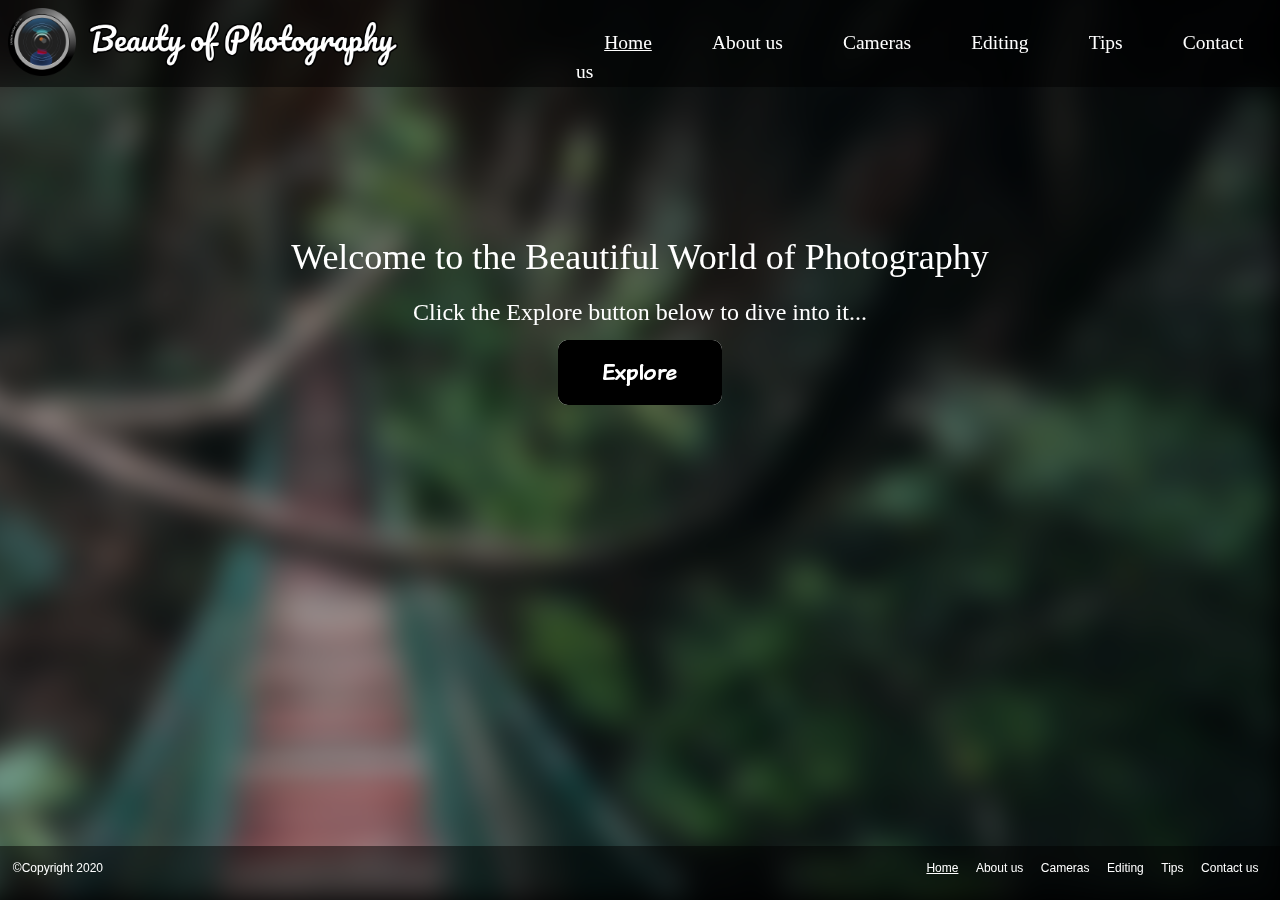
<file: index.html>
<!DOCTYPE HTML>
<!-- The following lines are comments

Author            :     John Lucaci

Date created      :     09/03/20

Page Description  :     This is the hompage. It includes a Navigation Bar with links to 
                        each of the other pages. The background includes a video, and the
                        page content contains a brief introduction to the world of
                        Photography.
-->
	
<html lang="en"> <!-- Declare the primary language for each web page-->
<head>
    <style>
    #myVideo {
    z-index: -1;
    position: fixed;
    right: 0;
    bottom: 0;
    min-width: 100%;
    min-height: 100%;
    filter: blur(15px);
}
    </style>
	<meta charset="utf-8"> <!--8-bit character encoding capable of encoding all possible characters-->
	<meta name="description" content="Beauty of Photography">
	<meta name="keywords" content="Photography, Photo, Nikon, Canon, Sony, Fujifilm, Panasonic, Adobe, Lightroom, Photoshop, Edit, Retouching, JPEG, NEF, RAW">
	<meta name="author" content="John Lucaci">
	<title>Beauty of Photography</title>
	<link rel="stylesheet" type="text/css" href="styles/index.css">
    <link rel="icon" href="images/camera_logo.png" type="image/png" sizes="32x32">
    <link rel="stylesheet" href="https://www.w3schools.com/w3css/4/w3.css">
</head>
<body> <!-- Body tag start of body section display on screen -->
    <header>
        <a href="index.html"><img src="images/camera_logo.png" alt="logo" width="6.5%" style="padding: .6%; float: left;"></a>
        <a href="index.html"><img src="images/logotext.png" alt="logo" style="float: left; margin-top: 0.3%;" width="25%"></a>
        <nav>
            <a href="index.html" style="text-decoration:underline;">Home</a> 
            <a href="aboutUs.html">About us</a>
            <a href="cameras.html">Cameras</a>
            <a href="editing.html">Editing</a>
            <a href="tips.html">Tips</a>
            <a href="contactUs.html">Contact us</a>
        </nav>
    </header>
<main>
<video autoplay muted loop id="myVideo">
  <source src="video/jungle.webm" type="video/mp4">
  Your browser does not support HTML5 video.
</video>
    <section id="welcomeContent" class="fade-in">
        <h1 style="font-family: cursive;">Welcome to the Beautiful World of Photography</h1>
        <h3 style="font-family: cursive;">Click the Explore button below to dive into it...</h3>
        <a href="explore.html"><img class="imageHover" src="images/button_explore.png" alt="explorebutton" style="margin-bottom: 16.5%;"></a>
    </section>
</main>
<footer>&copy;Copyright 2020<a href="contactUs.html">Contact us</a><a href="tips.html">Tips</a><a href="editing.html">Editing</a><a href="cameras.html">Cameras</a><a href="aboutUs.html">About us</a><a href="index.html" style="text-decoration:underline;">Home</a></footer>
</body>
</html>
</file>
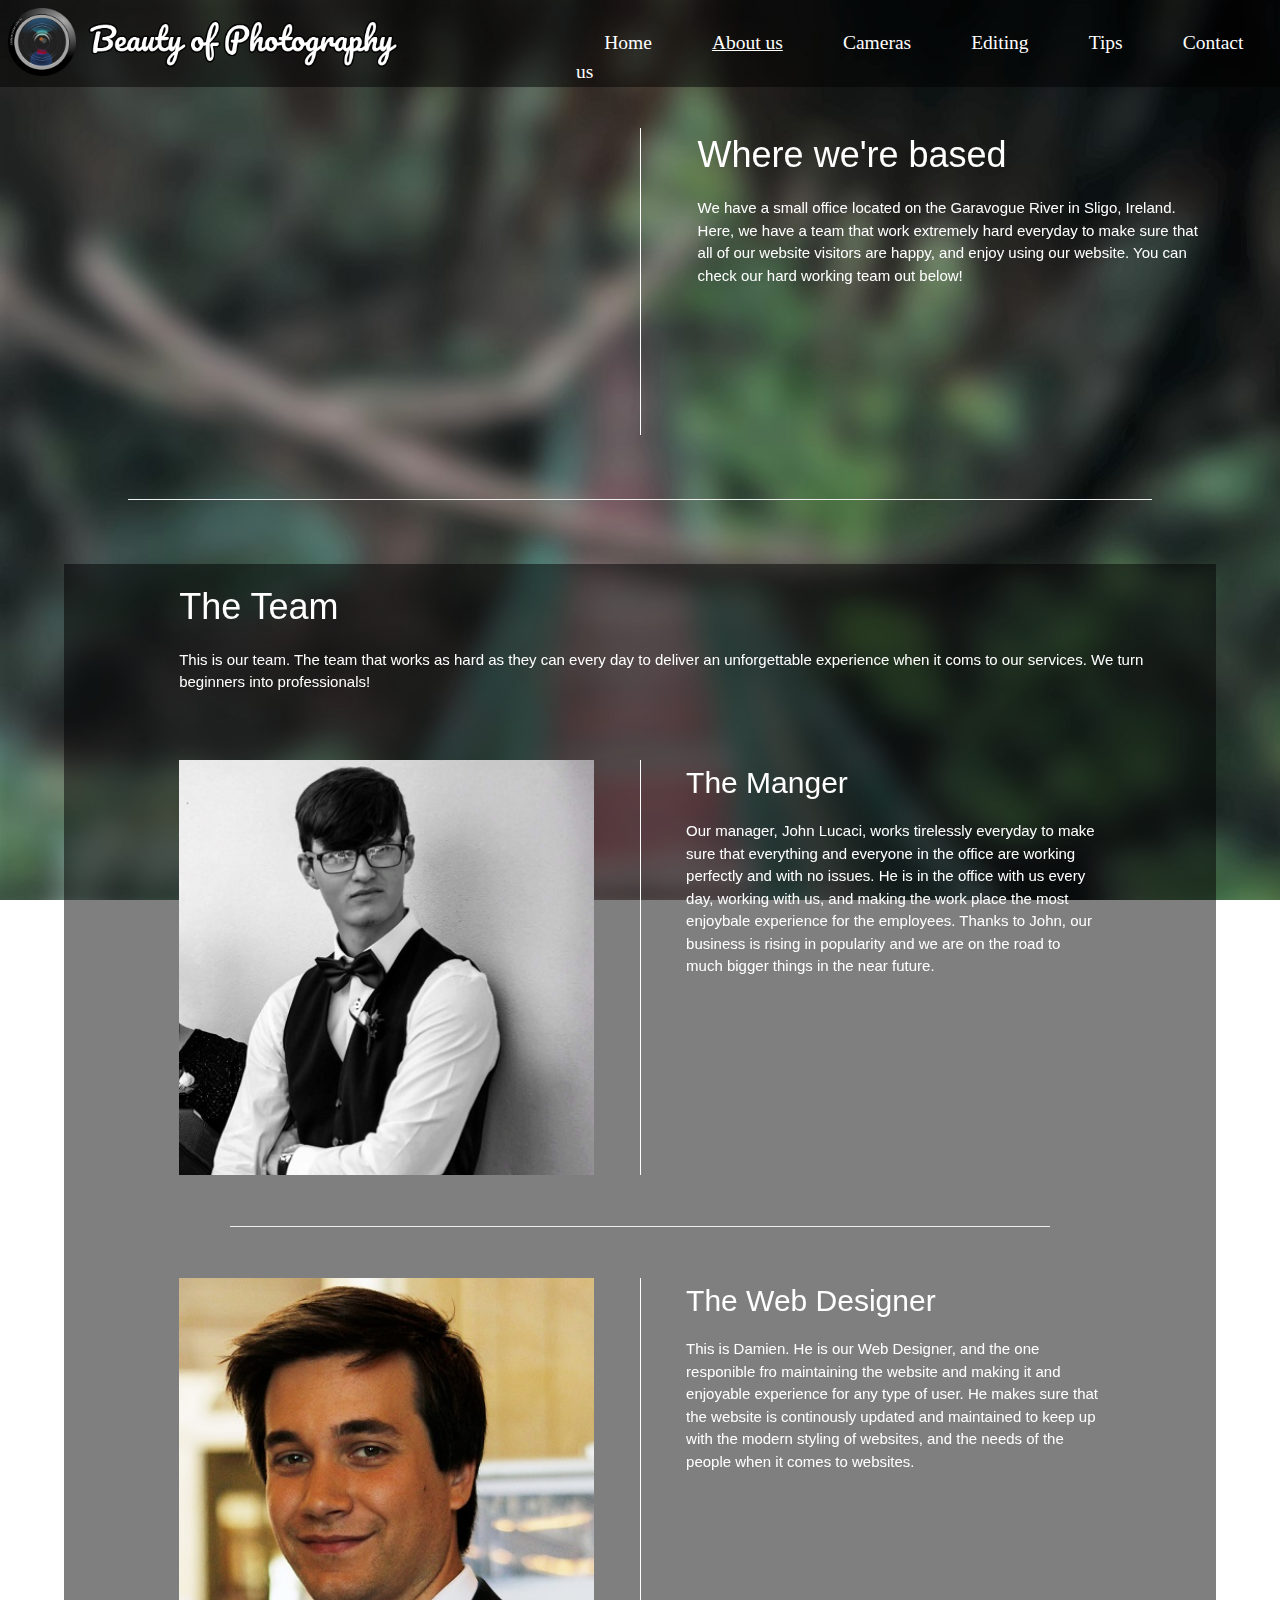
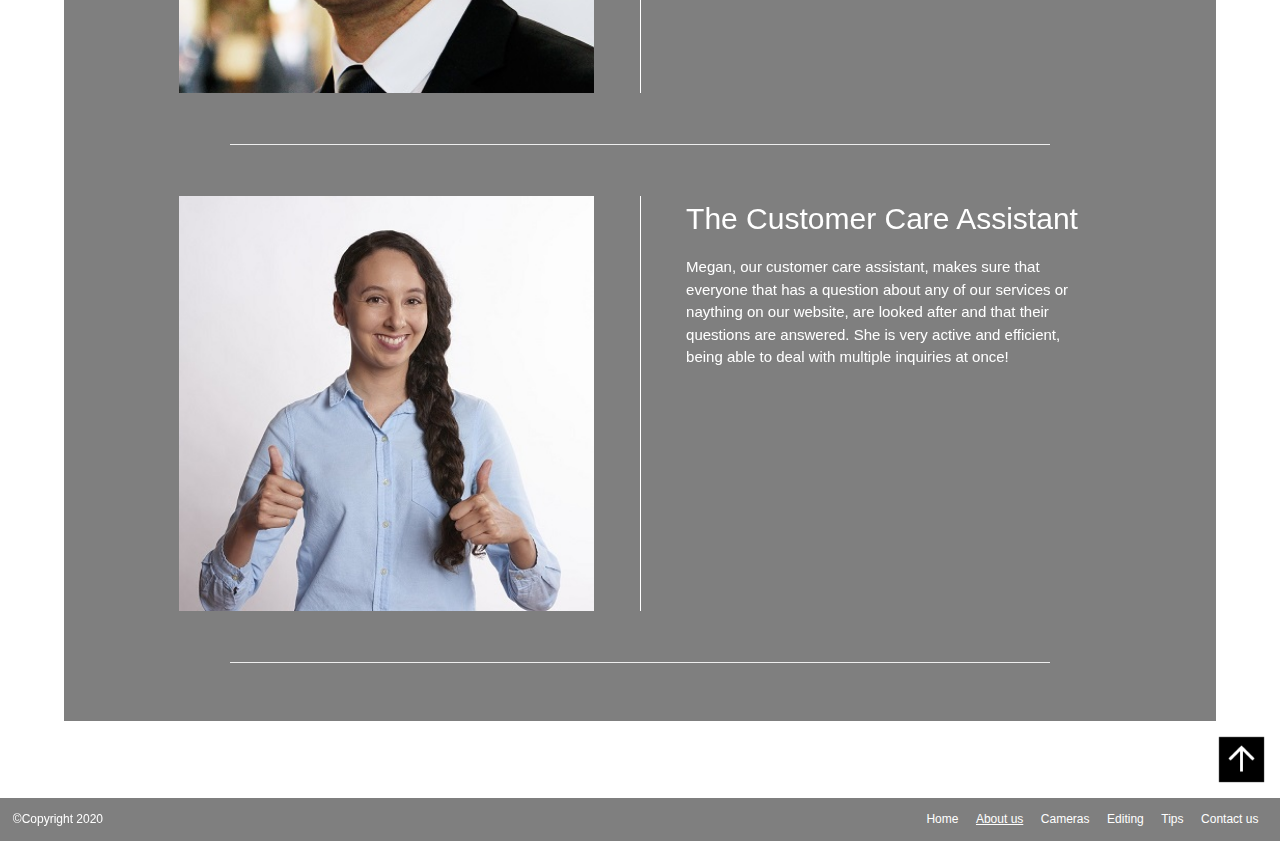
<file: aboutUs.html>
<!DOCTYPE HTML>
<!-- The following lines are comments

Author            :     John Lucaci

Date created      :     09/03/20

Page Description  :     This is the About Us page. It syas a little about the company,
                        shows where it is based and also a little bit about the team.
-->
	
<html lang="en"> <!-- Declare the primary language for each web page-->
<head>
	<meta charset="utf-8"> <!--8-bit character encoding capable of encoding all possible characters-->
	<meta name="description" content="Beauty of Photography">
	<meta name="keywords" content="Photography, Photo, Nikon, Canon, Sony, Fujifilm, Panasonic, Adobe, Lightroom, Photoshop, Edit, Retouching, JPEG, NEF, RAW">
	<meta name="author" content="John Lucaci">
	<title>Beauty of Photography</title>
	<link rel="stylesheet" type="text/css" href="styles/aboutUS.css">
    <link rel="icon" href="images/camera_logo.png" type="image/png" sizes="32x32">
    <link rel="stylesheet" href="https://www.w3schools.com/w3css/4/w3.css">
</head>
<body> <!-- Body tag start of body section display on screen -->
    <header>
        <a href="index.html"><img src="images/camera_logo.png" alt="logo" width="6.5%" style="padding: .6%; float: left;"></a>
        <a href="index.html"><img src="images/logotext.png" alt="logo" style="float: left; margin-top: 0.3%;" width="25%"></a>
        <nav>
            <a href="index.html">Home</a> 
            <a href="aboutUs.html" style="text-decoration:underline;">About us</a>
            <a href="cameras.html">Cameras</a>
            <a href="editing.html">Editing</a>
            <a href="tips.html">Tips</a>
            <a href="contactUs.html">Contact us</a>
        </nav>
    </header>
    <!-- Anchor name reference for top of page -->
    <a class="pagetop"></a>
    <main>
        <section class="col_detail" style="margin-top: 5%;">
            <iframe src="https://www.google.com/maps/embed?pb=!1m18!1m12!1m3!1d18641.967965578417!2d-8.478929557526092!3d54.26422563161213!2m3!1f0!2f0!3f0!3m2!1i1024!2i768!4f13.1!3m3!1m2!1s0x485ee9b43a6ec6e1%3A0xf0f7d965040e88f4!2sGarvoge%20River!5e0!3m2!1sen!2sie!4v1586360365203!5m2!1sen!2sie" width="100%" height="300" style="border:0;" allowfullscreen="" aria-hidden="false" tabindex="0"></iframe>
            <h1>Where we're based</h1>
            <p>
                We have a small office located on the Garavogue River in Sligo, Ireland. Here, we have a team that work extremely hard everyday to make sure that all of our website visitors are happy, and enjoy using our website. You can check our hard working team out below!
            </p>
        </section>
        <hr style="margin: auto; width: 80%; margin-bottom: 5%;">
        <section class="teamsection">
            <h1 style="margin-left: 5%;">The Team</h1>
            <p style="margin-left: 5%;">
                This is our team. The team that works as hard as they can every day to deliver an unforgettable experience when it coms to our services. We turn beginners into professionals!
            </p>
            <section class="col_detail">
                <img src="images/manager.PNG" style="width: 100%;" alt="manager">
                <h2>The Manger</h2>
                <p>
                    Our manager, John Lucaci, works tirelessly everyday to make sure that everything and everyone in the office are working perfectly and with no issues. He is in the office with us every day, working with us, and making the work place the most enjoybale experience for the employees. Thanks to John, our business is rising in popularity and we are on the road to much bigger things in the near future.
                </p>
            </section>
            <hr style="margin: auto; width: 80%;">
            <section class="col_detail">
                <img src="images/web.jpg" style="width: 100%;" alt="person">
                <h2>The Web Designer</h2>
                <p>
                    This is Damien. He is our Web Designer, and the one responible fro maintaining the website and making it and enjoyable experience for any type of user. He makes sure that the website is continously updated and maintained to keep up with the modern styling of websites, and the needs of the people when it comes to websites.
                </p>
            </section>
            <hr style="margin: auto; width: 80%;">
            <section class="col_detail">
                <img src="images/woman.jpg" style="width: 100%;" alt="woman">
                <h2>The Customer Care Assistant</h2>
                <p>
                    Megan, our customer care assistant, makes sure that everyone that has a question about any of our services or naything on our website, are looked after and that their questions are answered. She is very active and efficient, being able to deal with multiple inquiries at once!
                </p>
            </section>
            <hr style="margin: auto; width: 80%; margin-bottom: 5%;">
        </section>
    </main>
    <a href="#top"><img class="backtotop" src="images/backtotop.png" width="4%" alt="backtotop"></a>
    <footer>&copy;Copyright 2020<a href="contactUs.html">Contact us</a><a href="tips.html">Tips</a><a href="editing.html">Editing</a><a href="cameras.html">Cameras</a><a href="aboutUs.html" style="text-decoration:underline;">About us</a><a href="index.html">Home</a></footer>
</body>
</html>
</file>
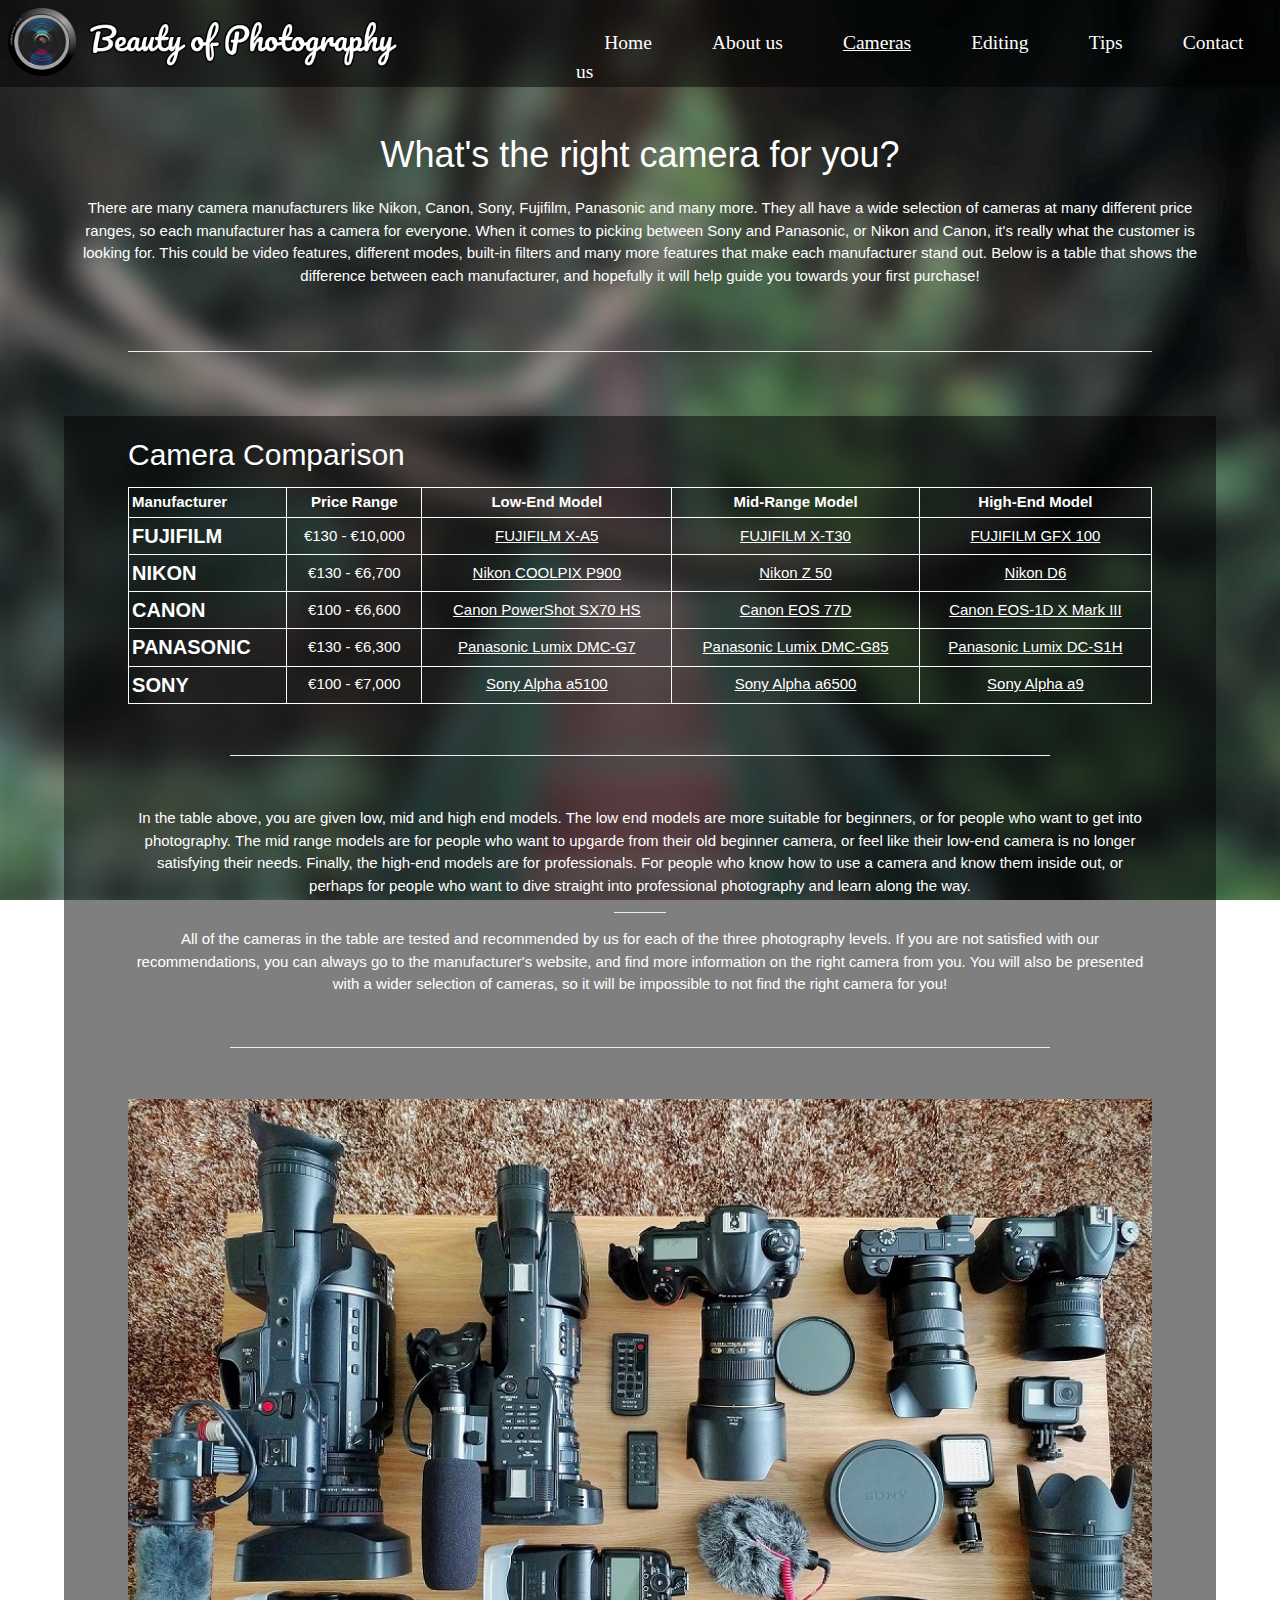
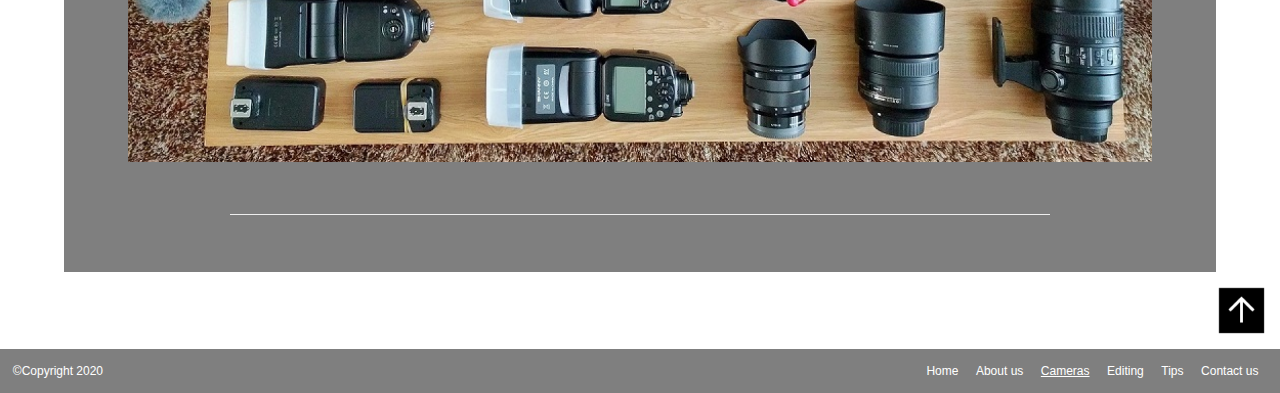
<file: cameras.html>
<!DOCTYPE HTML>
<!-- The following lines are comments

Author            :     John Lucaci

Date created      :     09/03/20

Page Description  :     This is the page where a number of cameras
                        are listed in a table, where the user can
                        pick a canera to view. This page also contains
                        useful information for when picking a camera
                        to buy.
-->
	
<html lang="en"> <!-- Declare the primary language for each web page-->
<head>
	<meta charset="utf-8"> <!--8-bit character encoding capable of encoding all possible characters-->
	<meta name="description" content="Beauty of Photography">
	<meta name="keywords" content="Photography, Photo, Nikon, Canon, Sony, Fujifilm, Panasonic, Adobe, Lightroom, Photoshop, Edit, Retouching, JPEG, NEF, RAW">
	<meta name="author" content="John Lucaci">
	<title>Beauty of Photography</title>
	<link rel="stylesheet" type="text/css" href="styles/cameras.css">
    <link rel="icon" href="images/camera_logo.png" type="image/png" sizes="32x32">
    <link rel="stylesheet" href="https://www.w3schools.com/w3css/4/w3.css">
</head>
<body> <!-- Body tag start of body section display on screen -->
    <header>
        <a href="index.html"><img src="images/camera_logo.png" alt="logo" width="6.5%" style="padding: .6%; float: left;"></a>
        <a href="index.html"><img src="images/logotext.png" alt="logo" style="float: left; margin-top: 0.3%;" width="25%"></a>
        <nav>
            <a href="index.html">Home</a> 
            <a href="aboutUs.html">About us</a>
            <a href="cameras.html" style="text-decoration:underline;">Cameras</a>
            <a href="editing.html">Editing</a>
            <a href="tips.html">Tips</a>
            <a href="contactUs.html">Contact us</a>
        </nav>
    </header>
    <!-- Anchor name reference for top of page -->
    <a class="pagetop"></a>
    <main>
        <h1 style="margin-top: 10%; text-align: center;">What's the right camera for you?</h1>
        <p style="margin-left: 5%; margin-right: 5%; text-align: center;">
            There are many camera manufacturers like Nikon, Canon, Sony, Fujifilm, Panasonic and many more. They all have a wide selection of cameras at many different price ranges, so each manufacturer has a camera for everyone. When it comes to picking between Sony and Panasonic, or Nikon and Canon, it's really what the customer is looking for. This could be video features, different modes, built-in filters and many more features that make each manufacturer stand out. Below is a table that shows the difference between each manufacturer, and hopefully it will help guide you towards your first purchase!
        </p>
        <hr style="margin: auto; width: 80%; margin-bottom: 5%; margin-top: 5%;">
        <section class="tablesection">
            <h2>Camera Comparison</h2>
            <table style="width:100%">
              <tr>
                <th style="text-align: left;">Manufacturer</th>
                <th>Price Range</th>
                <th>Low-End Model</th>
                <th>Mid-Range Model</th>
                <th>High-End Model</th>
              </tr>
              <tr>
                <th style="text-align: left; font-size: 20px;">FUJIFILM</th>
                <td>&euro;130 - &euro;10,000</td>
                <td><a href="https://www.bhphotovideo.com/c/product/1387599-REG/fujifilm_16568937_x_a5_digital_camera_with.html">FUJIFILM X-A5</a></td>
                <td><a href="https://www.bhphotovideo.com/c/product/1517851-REG/fujifilm_x_t30_mirrorless_digital_camera.html">FUJIFILM X-T30</a></td>
                  <td><a href="https://www.bhphotovideo.com/c/product/1480135-REG/fujifilm_600020930_gfx_100_medium_format.html">FUJIFILM GFX 100</a></td>
              </tr>
              <tr>
                <th style="text-align: left; font-size: 20px;">NIKON</th>
                <td>&euro;130 - &euro;6,700</td>
                <td><a href="https://www.bhphotovideo.com/c/product/1127274-REG/nikon_26499_coolpix_p900_digital_camera.html">Nikon COOLPIX P900</a></td>
                <td><a href="https://www.bhphotovideo.com/c/product/1527427-REG/nikon_z_50_mirrorless_digital.html">Nikon Z 50</a></td>
                <td><a href="https://www.bhphotovideo.com/c/product/1515330-REG/nikon_d6_dslr_camera_body.html">Nikon D6</a></td>
              </tr>
              <tr>
                <th style="text-align: left; font-size: 20px;">CANON</th>
                <td>&euro;100 - &euro;6,600</td>
                <td><a href="https://www.bhphotovideo.com/c/product/1449991-REG/canon_powershot_sx70_hs_digital.html">Canon PowerShot SX70 HS</a></td>
                <td><a href="https://www.bhphotovideo.com/c/product/1373761-REG/canon_eos_77d_dslr_camera.html">Canon EOS 77D</a></td>
                <td><a href="https://www.bhphotovideo.com/c/product/1512601-REG/canon_eos_1d_x_mark_iii.html">Canon EOS-1D X Mark III</a></td>
              </tr>
              <tr>
                <th style="text-align: left; font-size: 20px;">PANASONIC</th>
                <td>&euro;130 - &euro;6,300</td>
                <td><a href="https://www.bhphotovideo.com/c/product/1148282-REG/panasonic_dmc_g7kk_lumix_dmc_g7_mirrorless_micro.html">Panasonic Lumix DMC-G7</a></td>
                <td><a href="https://www.bhphotovideo.com/c/product/1427273-REG/panasonic_lumix_dmc_g85mk_mirrorless_digital.html">Panasonic Lumix DMC-G85</a></td>
                <td><a href="https://www.bhphotovideo.com/c/product/1547809-REG/panasonic_lumix_dc_s1h_mirrorless_full_frame.html">Panasonic Lumix DC-S1H</a></td>
              </tr>
              <tr>
                <th style="text-align: left; font-size: 20px;">SONY</th>
                <td>&euro;100 - &euro;7,000</td>
                <td><a href="https://www.bhphotovideo.com/c/product/1204148-REG/sony_alpha_a5100_mirrorless_digital.html">Sony Alpha a5100</a></td>
                <td><a href="https://www.bhphotovideo.com/c/product/1408131-REG/sony_alpha_a6500_mirrorless_digital.html">Sony Alpha a6500</a></td>
                <td><a href="https://www.bhphotovideo.com/c/product/1440866-REG/sony_alpha_a9_mirrorless_digital.html">Sony Alpha a9</a></td>
              </tr>
            </table>
            <hr style="margin: auto; width: 80%; margin-bottom: 5%; margin-top: 5%;">
            <P style="text-align: center;">
                In the table above, you are given low, mid and high end models. The low end models are more suitable for beginners, or for people who want to get into photography. The mid range models are for people who want to upgarde from their old beginner camera, or feel like their low-end camera is no longer satisfying their needs. Finally, the high-end models are for professionals. For people who know how to use a camera and know them inside out, or perhaps for people who want to dive straight into professional photography and learn along the way.
            </P>
            <hr style="margin: auto; width: 5%;">
            <p style="text-align: center;">
                All of the cameras in the table are tested and recommended by us for each of the three photography levels. If you are not satisfied with our recommendations, you can always go to the manufacturer's website, and find more information on the right camera from you. You will also be presented with a wider selection of cameras, so it will be impossible to not find the right camera for you!
            </p>
            <hr style="margin: auto; width: 80%; margin-bottom: 5%; margin-top: 5%;">
            <img src="images/equipment1.jpg" alt="equipmnet" width="100%">
            <hr style="margin: auto; width: 80%; margin-bottom: 5%; margin-top: 5%;">
        </section>
    </main>
    <a href="#top"><img class="backtotop" src="images/backtotop.png" alt="backtotop" width="4%"></a>
    <footer>&copy;Copyright 2020<a href="contactUs.html">Contact us</a><a href="tips.html">Tips</a><a href="editing.html">Editing</a><a href="cameras.html" style="text-decoration:underline;">Cameras</a><a href="aboutUs.html">About us</a><a href="index.html">Home</a></footer>
</body>
</html>
</file>
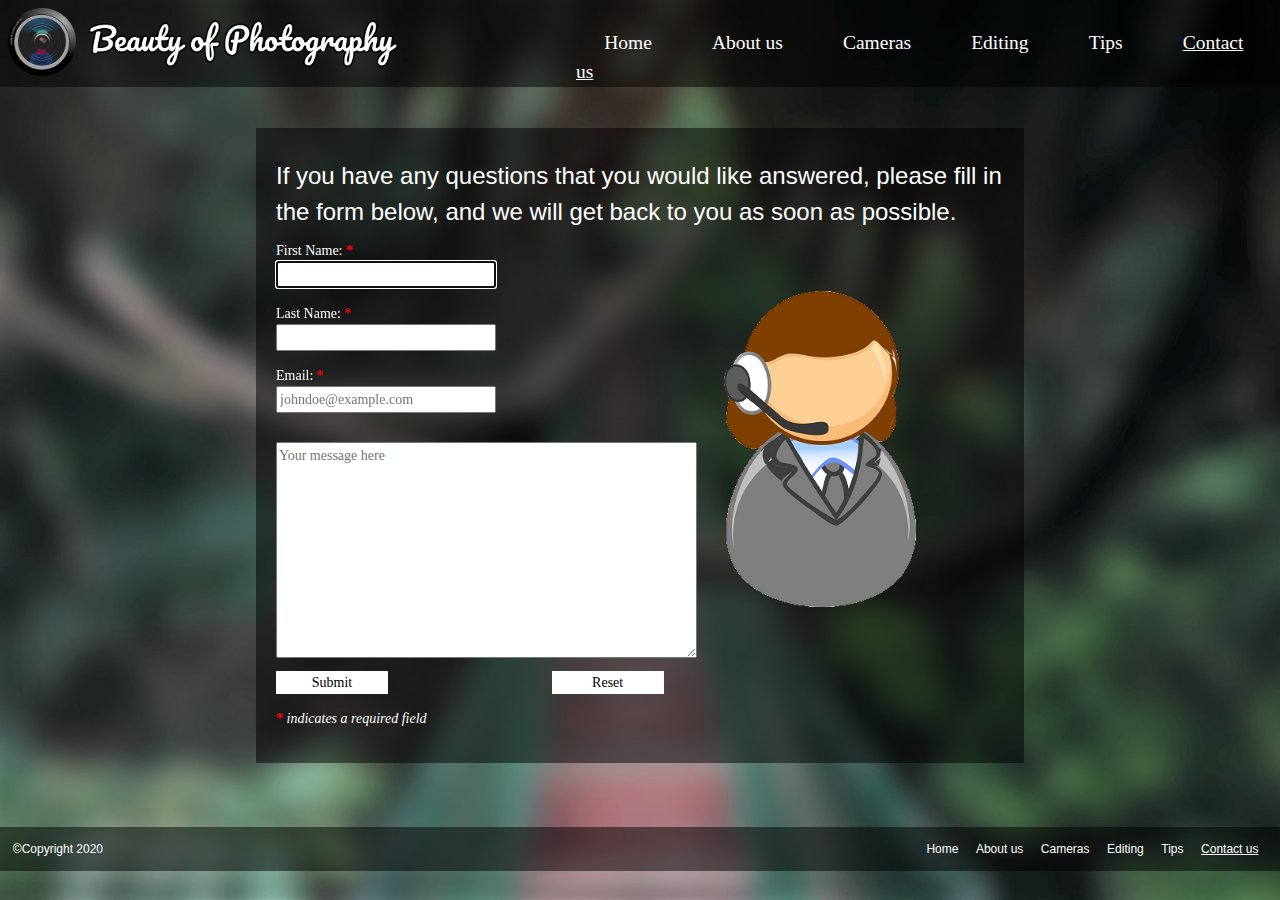
<file: contactUs.html>
<!DOCTYPE HTML>
<!-- The following lines are comments

Author            :     John Lucaci

Date created      :     09/03/20

Page Description  :     This is the page where a user can sumbit a form with any
                        questions they want answered, or any information that
                        they seek. They are required to input their first name,
                        last name, email and their message.

-->
	
<html lang="en"> <!-- Declare the primary language for each web page-->
<head>
	<meta charset="utf-8"> <!--8-bit character encoding capable of encoding all possible characters-->
	<meta name="description" content="Beauty of Photography">
	<meta name="keywords" content="Photography, Photo, Nikon, Canon, Sony, Fujifilm, Panasonic, Adobe, Lightroom, Photoshop, Edit, Retouching, JPEG, NEF, RAW">
	<meta name="author" content="John Lucaci">
	<title>Beauty of Photography</title>
	<link rel="stylesheet" type="text/css" href="styles/contactUs.css">
    <link rel="icon" href="images/camera_logo.png" type="image/png" sizes="32x32">
    <link rel="stylesheet" href="https://www.w3schools.com/w3css/4/w3.css">
</head>
<body> <!-- Body tag start of body section display on screen -->
    <header>
        <a href="index.html"><img src="images/camera_logo.png" alt="logo" width="6.5%" style="padding: .6%; float: left;"></a>
        <a href="index.html"><img src="images/logotext.png" alt="logo" style="float: left; margin-top: 0.3%;" width="25%"></a>
        <nav>
            <a href="index.html">Home</a> 
            <a href="aboutUs.html">About us</a>
            <a href="cameras.html">Cameras</a>
            <a href="editing.html">Editing</a>
            <a href="tips.html">Tips</a>
            <a href="contactUs.html" style="text-decoration:underline;">Contact us</a>
        </nav>
    </header>
    <main>
     <section>
        <h3>If you have any questions that you would like answered, please fill in the form below, and we will get back to you as soon as possible.</h3>
        <form action="http://year1.ccpdev.me/FormTest.php" method="post">
            <img src="images/User-helpdesk.png" alt="helpdeskicon" style="margin-left: 35%; margin-top: 4%; position: absolute;" width="15%">
            <label for="first_name">First Name: <span class="required">*</span></label>
            <input type="text" name="first_name" id="first_name" autofocus required><br>
            <label for="last_name">Last Name: <span class="required">*</span></label>
            <input type="text" name="last_name" id="last_name" required><br>
            <label for="email">Email: <span class="required">*</span></label>
            <input type="email" name="email" id="email" required placeholder="johndoe@example.com">
            <textarea cols="50" rows="10" id="message" name="message" required placeholder="Your message here" style="margin-top: 2%;"></textarea><br>
            <input type="submit" name="submit" id="button" value="Submit">
            <input type="reset" name="reset" id="reset">
        </form>
        <p><span class="required">*</span><em> indicates a required field</em></p>
    </section>
    </main>
    <footer>&copy;Copyright 2020<a href="contactUs.html" style="text-decoration:underline;">Contact us</a><a href="tips.html">Tips</a><a href="editing.html">Editing</a><a href="cameras.html">Cameras</a><a href="aboutUs.html" >About us</a><a href="index.html">Home</a></footer>
</body>
</html>
</file>
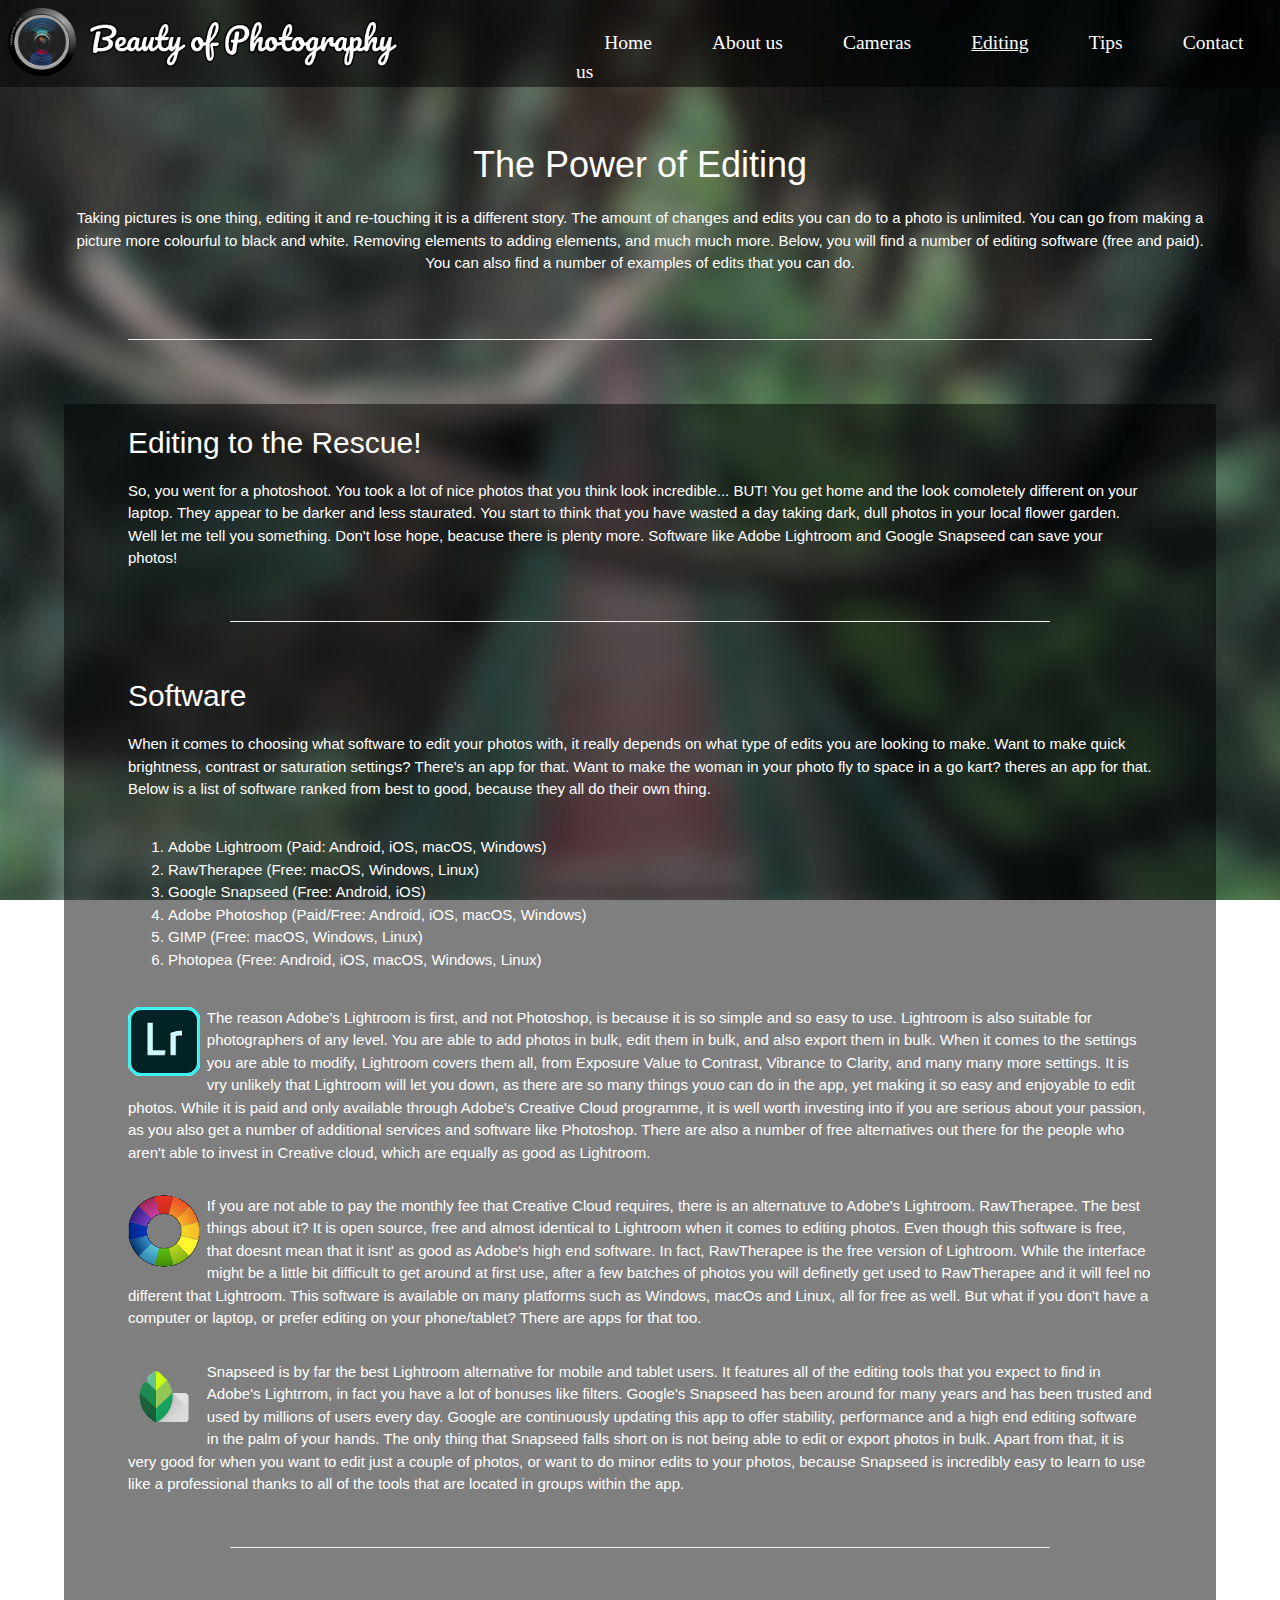
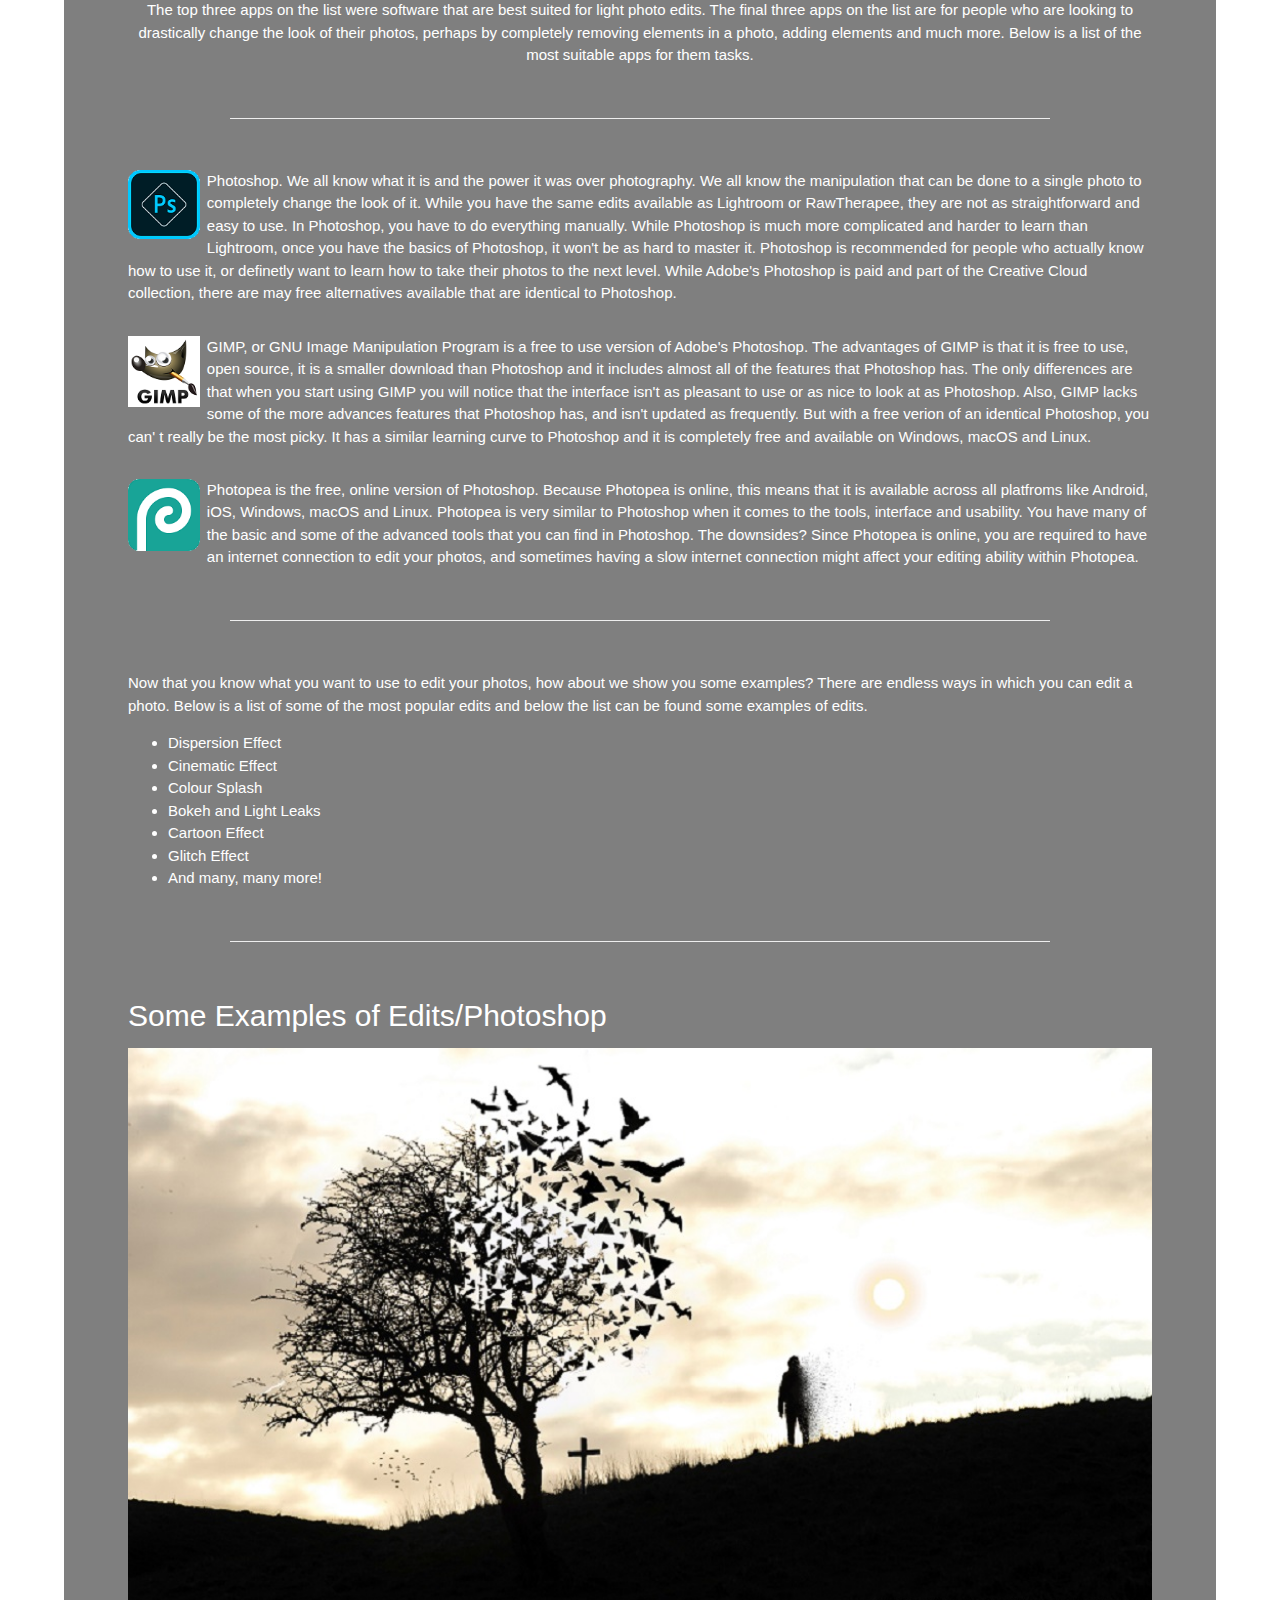
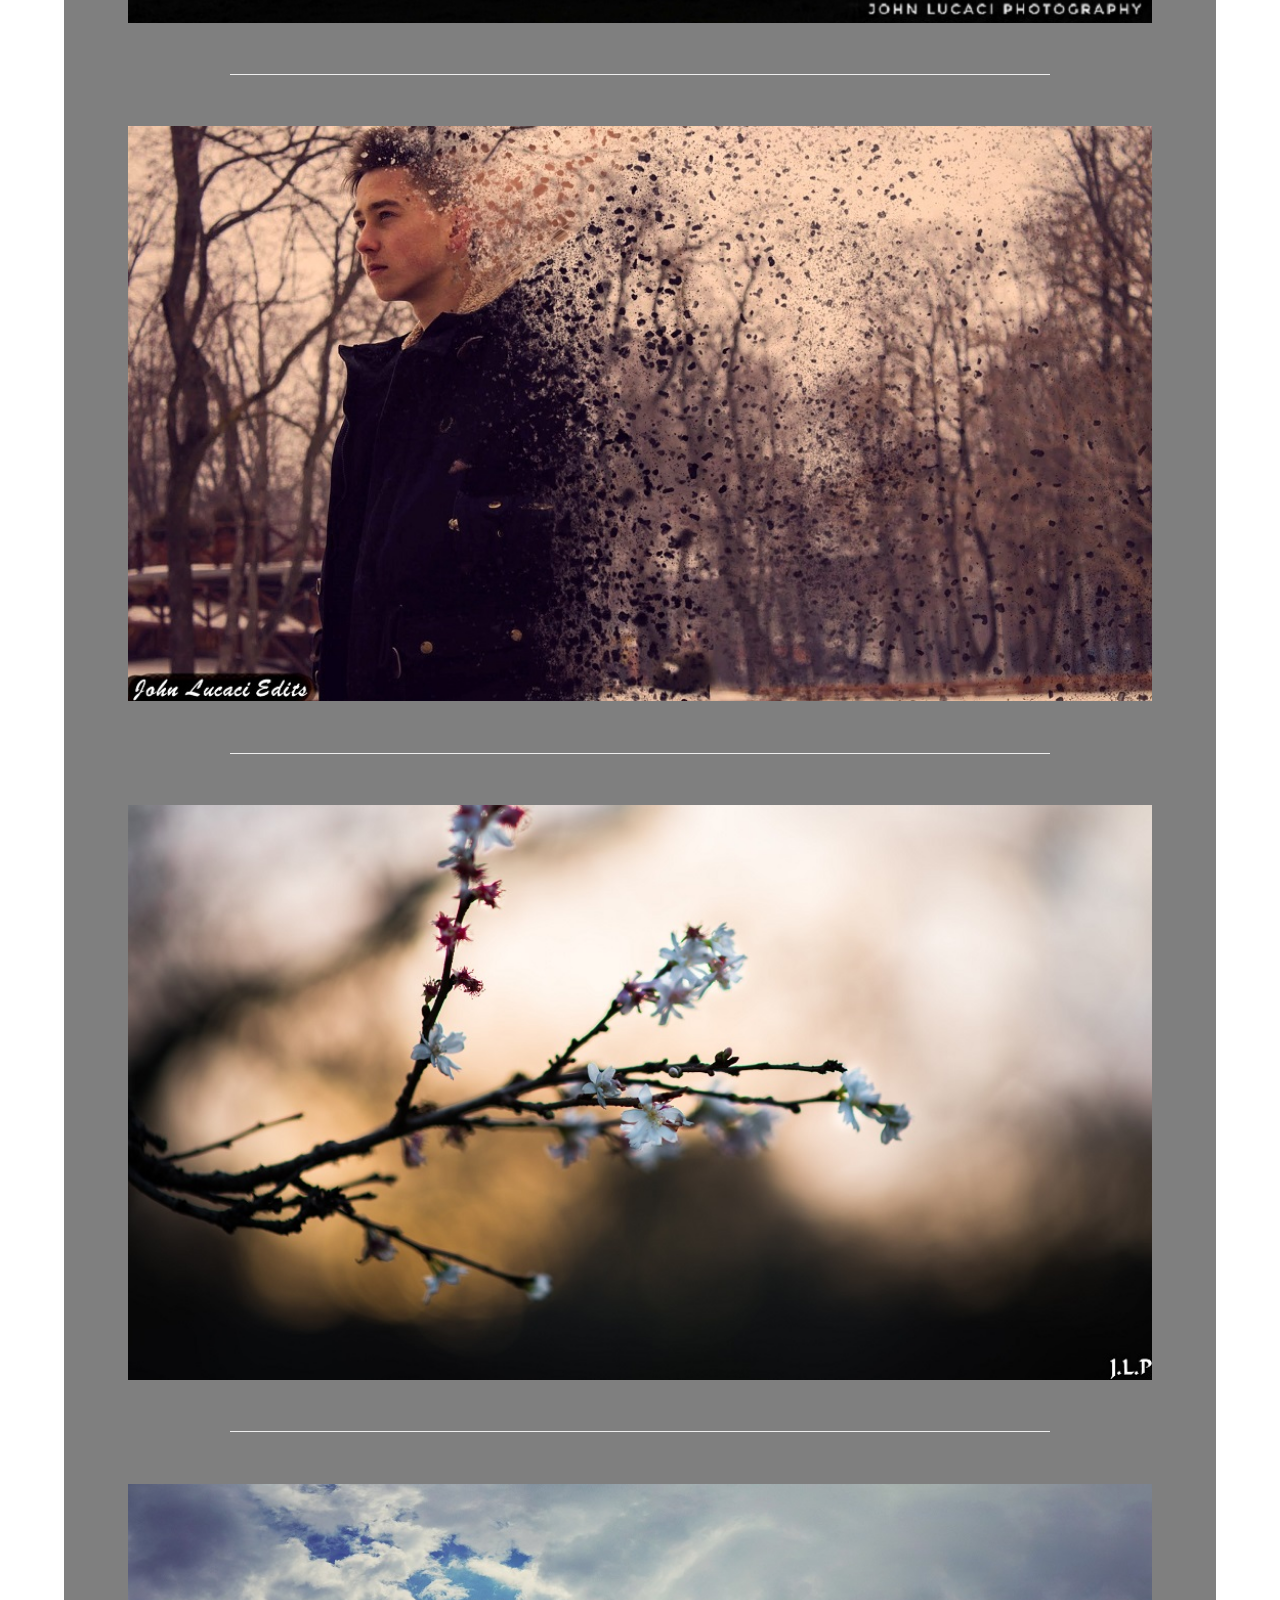
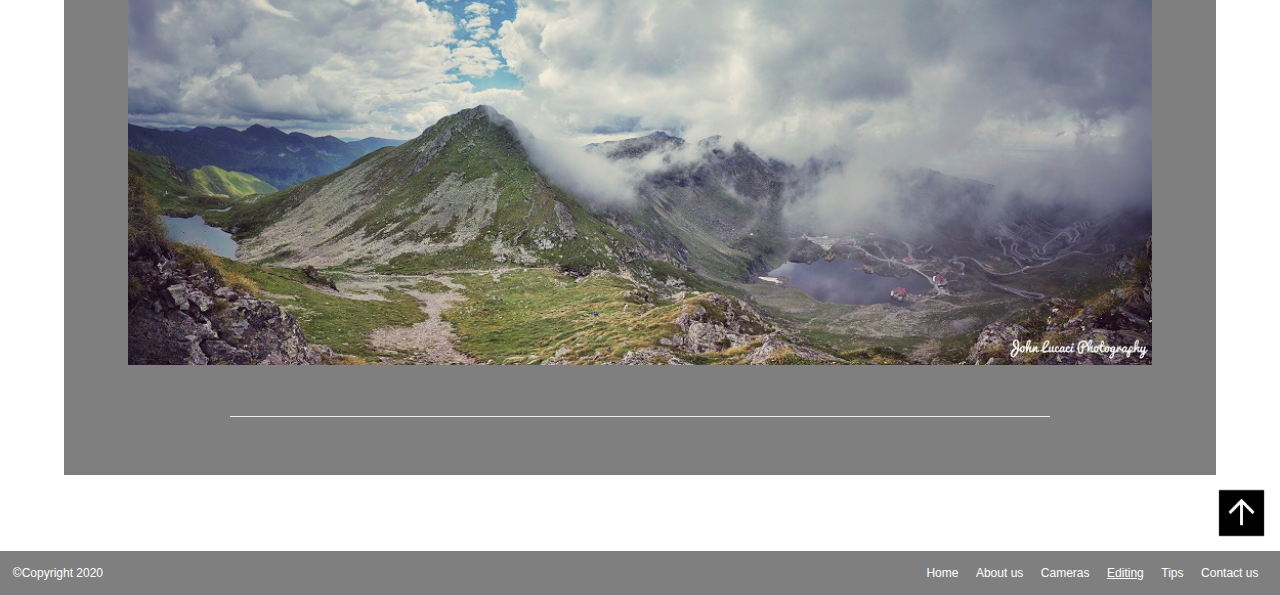
<file: editing.html>
<!DOCTYPE HTML>
<!-- The following lines are comments

Author            :     John Lucaci

Date created      :     09/03/20

Page Description  :     This is the page where information on editing
                        photos can be found. It will incude a number
                        of lists and information on different editing
                        software and tips too.
-->
	
<html lang="en"> <!-- Declare the primary language for each web page-->
<head>
	<meta charset="utf-8"> <!--8-bit character encoding capable of encoding all possible characters-->
	<meta name="description" content="Beauty of Photography">
	<meta name="keywords" content="Photography, Photo, Nikon, Canon, Sony, Fujifilm, Panasonic, Adobe, Lightroom, Photoshop, Edit, Retouching, JPEG, NEF, RAW">
	<meta name="author" content="John Lucaci">
	<title>Beauty of Photography</title>
	<link rel="stylesheet" type="text/css" href="styles/editing.css">
    <link rel="icon" href="images/camera_logo.png" type="image/png" sizes="32x32">
    <link rel="stylesheet" href="https://www.w3schools.com/w3css/4/w3.css">
</head>
<body> <!-- Body tag start of body section display on screen -->
    <header>
        <a href="index.html"><img src="images/camera_logo.png" alt="logo" width="6.5%" style="padding: .6%; float: left;"></a>
        <a href="index.html"><img src="images/logotext.png" alt="logo" style="float: left; margin-top: 0.3%;" width="25%"></a>
        <nav>
            <a href="index.html">Home</a> 
            <a href="aboutUs.html">About us</a>
            <a href="cameras.html">Cameras</a>
            <a href="editing.html" style="text-decoration:underline;">Editing</a>
            <a href="tips.html">Tips</a>
            <a href="contactUs.html">Contact us</a>
        </nav>
    </header>
    <!-- Anchor name reference for top of page -->
    <a class="pagetop"></a>
    <main>
        <h1 style="text-align: center; padding-top: 10%;">The Power of Editing</h1>
        <p style="text-align: center; margin-left: 5%; margin-right: 5%;">Taking pictures is one thing, editing it and re-touching it is a different story. The amount of changes and edits you can do to a photo is unlimited. You can go from making a picture more colourful to black and white. Removing elements to adding elements, and much much more. Below, you will find a number of editing software (free and paid). You can also find a number of examples of edits that you can do.</p>
        <hr style="margin: auto; width: 80%; margin-bottom: 5%; margin-top: 5%;">
        <section class="editsection">
            <section>
                <h2>Editing to the Rescue!</h2>
                <p>So, you went for a photoshoot. You took a lot of nice photos that you think look incredible... BUT! You get home and the look comoletely  different on your laptop. They appear to be darker and less staurated. You start to think that you have wasted a day taking dark, dull photos in your local flower garden. Well let me tell you something. Don't lose hope, beacuse there is plenty more. Software like Adobe Lightroom and Google Snapseed can save your photos!</p>
            </section>
            <hr style="margin: auto; width: 80%; margin-bottom: 5%; margin-top: 5%;">
            <section>
                <h2>Software</h2>
                <p>
                    When it comes to choosing what software to edit your photos with, it really depends on what type of edits you are looking to make. Want to make quick brightness, contrast or saturation settings? There's an app for that. Want to make the woman in your photo fly to space in a go kart? theres an app for that. Below is a list of software ranked from best to good, because they all do their own thing.
                </p>
                <ol style="padding-top: 2%; padding-bottom: 2%;">
                    <li>Adobe Lightroom (Paid: Android, iOS, macOS, Windows)</li>
                    <li>RawTherapee (Free: macOS, Windows, Linux)</li>
                    <li>Google Snapseed (Free: Android, iOS)</li>
                    <li>Adobe Photoshop (Paid/Free: Android, iOS, macOS, Windows)</li>
                    <li>GIMP (Free: macOS, Windows, Linux)</li>
                    <li>Photopea (Free: Android, iOS, macOS, Windows, Linux)</li>
                </ol>
            </section>
            <section>
                <img src="images/lightroomlogo.png" alt="lightroom" width="7%" style="float: left; margin-right: .7%; margin-bottom: .4%;">
                <p style="margin-bottom: 3%;">
                    The reason Adobe's Lightroom is first, and not Photoshop, is because it is so simple and so easy to use. Lightroom is also suitable for photographers of any level. You are able to add photos in bulk, edit them in bulk, and also export them in bulk. When it comes to the settings you are able to modify, Lightroom covers them all, from Exposure Value to Contrast, Vibrance to Clarity, and many many more settings. It is vry unlikely that Lightroom will let you down, as there are so many things youo can do in the app, yet making it so easy and enjoyable to edit photos. While it is paid and only available through Adobe's Creative Cloud programme, it is well worth investing into if you are serious about your passion, as you also get a number of additional services and software like Photoshop. There are also a number of free alternatives out there for the people who aren't able to invest in Creative cloud, which are equally as good as Lightroom.
                </p>
                
                <img src="images/rawtherapee.png" alt="rawtherapee" width="7%" style="float: left; margin-right: .7%; margin-bottom: .2%;">
                <p style="margin-bottom: 3%;">
                    If you are not able to pay the monthly fee that Creative Cloud requires, there is an alternatuve to Adobe's Lightroom. RawTherapee. The best things about it? It is open source, free and almost identical to Lightroom when it comes to editing photos. Even though this software is free, that doesnt mean that it isnt' as good as Adobe's high end software. In fact, RawTherapee is the free version of Lightroom. While the interface might be a little bit difficult to get around at first use, after a few batches of photos you will definetly get used to RawTherapee and it will feel no different that Lightroom. This software is available on many platforms such as Windows, macOs and Linux, all for free as well. But what if you don't have a computer or laptop, or prefer editing on your phone/tablet? There are apps for that too.
                </p>
                
                <img src="images/snapseed.png" alt="snapseed" width="7%" style="float: left; margin-right: .7%; margin-bottom: .2%;">
                <p>
                    Snapseed is by far the best Lightroom alternative for mobile and tablet users. It features all of the editing tools that you expect to find in Adobe's Lightrrom, in fact you have a lot of bonuses like filters. Google's Snapseed has been around for many years and has been trusted and used by millions of users every day. Google are continuously updating this app to offer stability, performance and a high end editing software in the palm of your hands. The only thing that Snapseed falls short on is not being able to edit or export photos in bulk. Apart from that, it is very good for when you want to edit just a couple of photos, or want to do minor edits to your photos, because Snapseed is incredibly easy to learn to use like a professional thanks to all of the tools that are located in groups within the app.
                </p>
            </section>
            <hr style="margin: auto; width: 80%; margin-bottom: 5%; margin-top: 5%;">
            <section>
                <p style="text-align: center;">
                    The top three apps on the list were software that are best suited for light photo edits. The final three apps on the list are for people who are looking to drastically change the look of their photos, perhaps by completely removing elements in a photo, adding elements and much more. Below is a list of the most suitable apps for them tasks.
                </p>
                
                <hr style="margin: auto; width: 80%; margin-bottom: 5%; margin-top: 5%;">
                
                <img src="images/photoshop.png" alt="photoshop" width="7%" style="float: left; margin-right: .7%; margin-bottom: .4%;">
                <p style="margin-bottom: 3%;">
                    Photoshop. We all know what it is and the power it was over photography. We all know the manipulation that can be done to a single photo to completely change the look of it. While you have the same edits available as Lightroom or RawTherapee, they are not as straightforward and easy to use. In Photoshop, you have to do everything manually. While Photoshop is much more complicated and harder to learn than Lightroom, once you have the basics of Photoshop, it won't be as hard to master it. Photoshop is recommended for people who actually know how to use it, or definetly want to learn how to take their photos to the next level. While Adobe's Photoshop is paid and part of the Creative Cloud collection, there are may free alternatives available that are identical to Photoshop.
                </p>
                
                <img src="images/gimp.png" alt="gimp" width="7%" style="background-color: white; float: left; margin-right: .7%; margin-bottom: .4%;">
                <p style="margin-bottom: 3%;">
                    GIMP, or GNU Image Manipulation Program is a free to use version of Adobe's Photoshop. The advantages of GIMP is that it is free to use, open source, it is a smaller download than Photoshop and it includes almost all of the features that Photoshop has. The only differences are that when you start using GIMP you will notice that the interface isn't as pleasant to use or as nice to look at as Photoshop. Also, GIMP lacks some of the more advances features that Photoshop has, and isn't updated as frequently. But with a free verion of an identical Photoshop, you can' t really be the most picky. It has a similar learning curve to Photoshop and it is completely free and available on Windows, macOS and Linux.
                </p>
                
                <img src="images/photopea.png" alt="photopea" width="7%" style="float: left; margin-right: .7%; margin-bottom: .4%;">
                <p>
                    Photopea is the free, online version of Photoshop. Because Photopea is online, this means that it is available across all platfroms like Android, iOS, Windows, macOS and Linux. Photopea is very similar to Photoshop when it comes to the tools, interface and usability. You have many of the basic and some of the advanced tools that you can find in Photoshop. The downsides? Since Photopea is online, you are required to have an internet connection to edit your photos, and sometimes having a slow internet connection might affect your editing ability within Photopea.
                </p>
            </section>
            <hr style="margin: auto; width: 80%; margin-bottom: 5%; margin-top: 5%;">
            <section>
                <p>
                    Now that you know what you want to use to edit your photos, how about we show you some examples? There are endless ways in which you can edit a photo. Below is a list of some of the most popular edits and below the list can be found some examples of edits.
                </p>
                <ul>
                    <li>Dispersion Effect</li>
                    <li>Cinematic Effect</li>
                    <li>Colour Splash</li>
                    <li>Bokeh and Light Leaks</li>
                    <li>Cartoon Effect</li>
                    <li>Glitch Effect</li>
                    <li>And many, many more!</li>
                </ul>
            </section>
            <hr style="margin: auto; width: 80%; margin-bottom: 5%; margin-top: 5%;">
            <section>
                <h2>Some Examples of Edits/Photoshop</h2>
                <section>
                    <img src="images/dispersedtree.JPG" alt="dispersedtree" width="100%">
                    <hr style="margin: auto; width: 80%; margin-bottom: 5%; margin-top: 5%;">
                    <img src="images/ps1.jpg" alt="dispersedperson" width="100%">
                    <hr style="margin: auto; width: 80%; margin-bottom: 5%; margin-top: 5%;">
                    <img src="images/nature1.jpg" alt="nautre" width="100%">
                    <hr style="margin: auto; width: 80%; margin-bottom: 5%; margin-top: 5%;">
                    <img src="images/landscape4.jpeg" alt="mountains" width="100%">
                    <hr style="margin: auto; width: 80%; margin-bottom: 5%; margin-top: 5%;">
                </section>
            </section>
        </section>
    </main>
    <a href="#top"><img class="backtotop" alt="backtotop" src="images/backtotop.png" width="4%"></a>
    <footer>&copy;Copyright 2020<a href="contactUs.html">Contact us</a><a href="tips.html">Tips</a><a href="editing.html" style="text-decoration:underline;">Editing</a><a href="cameras.html">Cameras</a><a href="aboutUs.html">About us</a><a href="index.html">Home</a></footer>
</body>
</html>
</file>
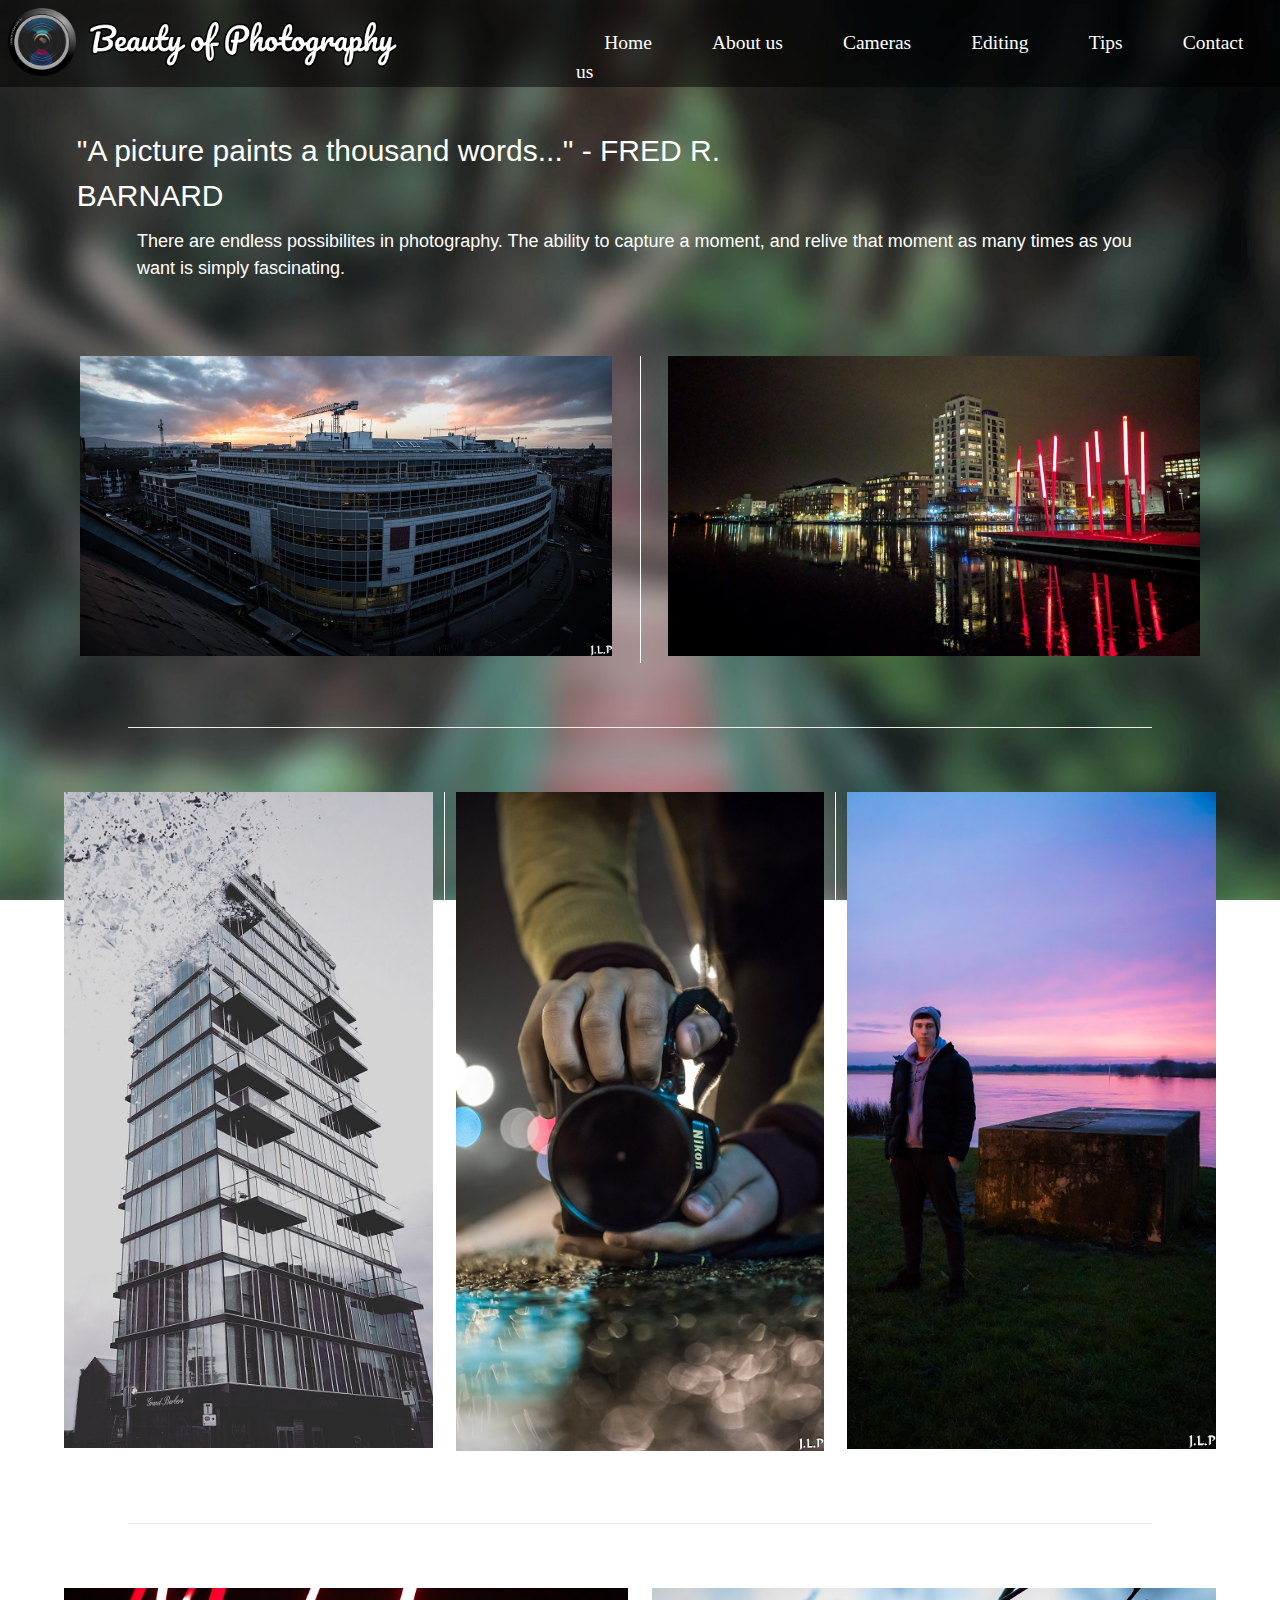
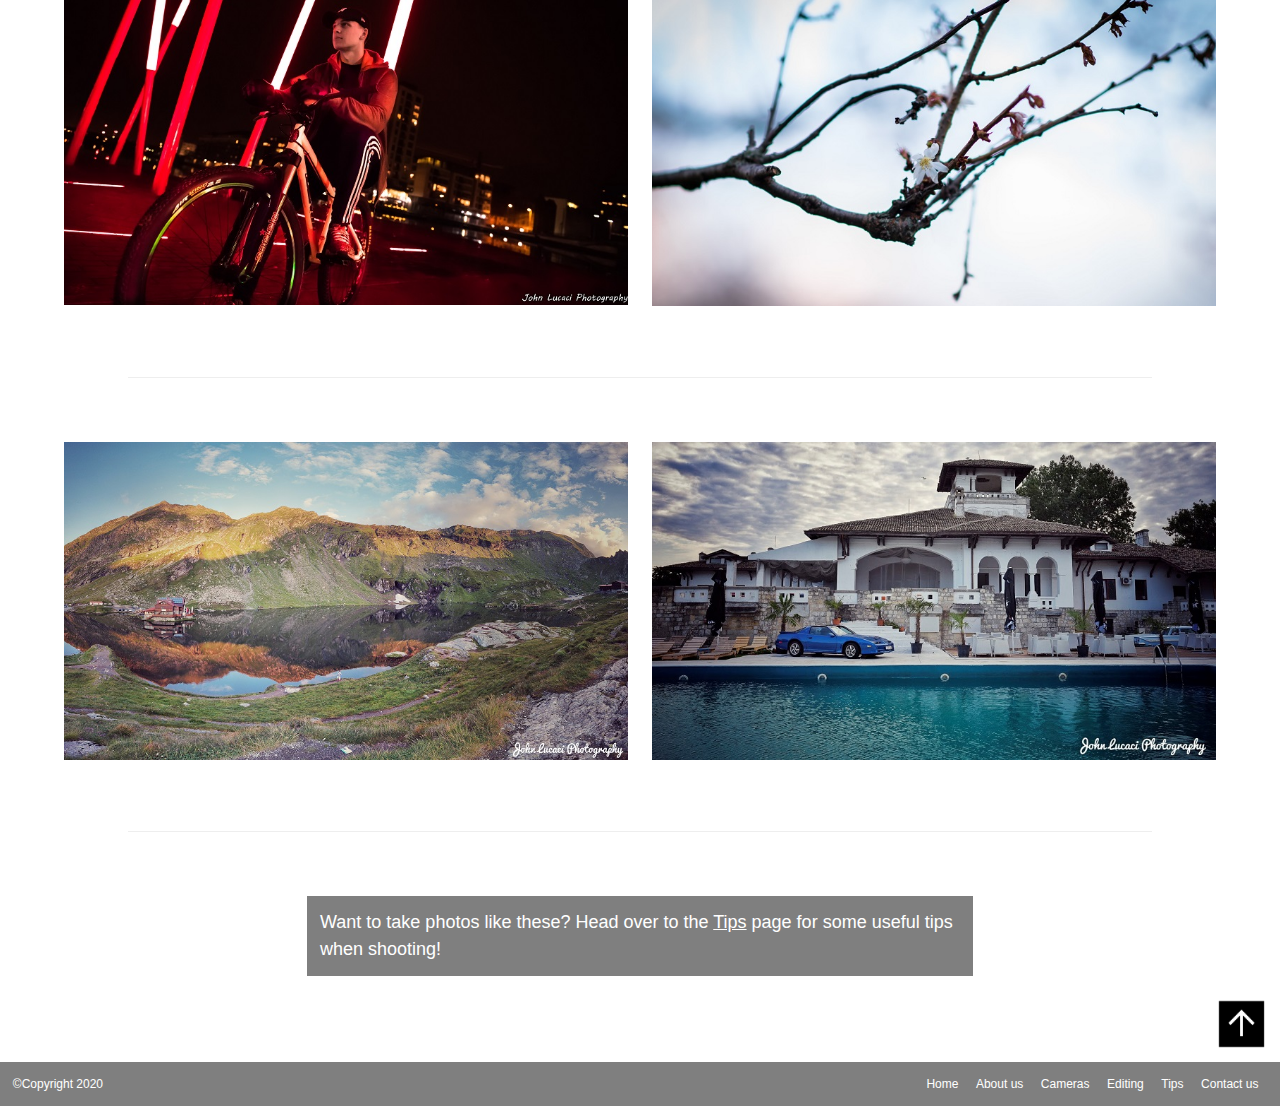
<file: explore.html>
<!DOCTYPE HTML>
<!-- The following lines are comments

Author            :     John Lucaci

Date created      :     09/03/20

Page Description  :     This is the explore page. It shows some examples of
                        my photos and edits, depicting what the world of
                        photography has to offer.

-->
	
<html lang="en"> <!-- Declare the primary language for each web page-->
<head>
	<meta charset="utf-8"> <!--8-bit character encoding capable of encoding all possible characters-->
	<meta name="description" content="Beauty of Photography">
	<meta name="keywords" content="Photography, Photo, Nikon, Canon, Sony, Fujifilm, Panasonic, Adobe, Lightroom, Photoshop, Edit, Retouching, JPEG, NEF, RAW">
	<meta name="author" content="John Lucaci">
	<title>Beauty of Photography</title>
	<link rel="stylesheet" type="text/css" href="styles/explore.css">
    <link rel="icon" href="images/camera_logo.png" type="image/png" sizes="32x32">
    <link rel="stylesheet" href="https://www.w3schools.com/w3css/4/w3.css">
</head>
<body> <!-- Body tag start of body section display on screen -->
    <header>
        <a href="index.html"><img src="images/camera_logo.png" alt="logo" width="6.5%" style="padding: .6%; float: left;"></a>
        <a href="index.html"><img src="images/logotext.png" alt="logo" style="float: left; margin-top: 0.3%;" width="25%"></a>
        <nav>
            <a href="index.html">Home</a> 
            <a href="aboutUs.html">About us</a>
            <a href="cameras.html">Cameras</a>
            <a href="editing.html">Editing</a>
            <a href="tips.html">Tips</a>
            <a href="contactUs.html">Contact us</a>
        </nav>
    </header>
    <!-- Anchor name reference for top of page -->
    <a class="pagetop"></a>
    <main>
        <section style="margin-top: 10%; margin-left: 6%;">
            <h2 class="fade-in">"A picture paints a thousand words..." - FRED R. BARNARD</h2>
            <h5 class="fade-in" style="margin-left: 5%;">
            There are endless possibilites in photography. The ability to capture a moment, and relive that moment as many times as you want is simply fascinating.
            </h5>
        </section>
            <section class="col_detail" style="padding-top: 5%;">
                <img class="w3-container w3-center w3-animate-left" src="images/city2.jpg" width="100%" alt="city">
                    <p></p>
                <img class="w3-container w3-center w3-animate-right" src="images/landscape1.jpg" width="100%" alt="landscape">
            </section>
        <hr style="margin: auto; width: 80%;">
            <section class="col_detail3">
                <img src="images/ps2.JPG" width="100%" alt="building">
                    <p></p>
                <img src="images/abstract1.jpg" width="100%" alt="camera">
                    <p></p>
                <img src="images/person1.jpg" width="100%" alt="person">
            </section>
        <hr style="margin: auto; width: 80%;">
            <section class="col_detail">
                <img src="images/idk2.jpg" width="100%" alt="biker">
                    <p></p>
                <img src="images/nature2.jpg" width="100%" alt="tree">
            </section>
        <hr style="margin: auto; width: 80%;">
            <section class="col_detail">
                <img src="images/landscape3.jpeg" width="100%" alt="mountains">
                    <p></p>
                <img src="images/idk1.jpeg" width="100%" alt="house">
            </section>
        <hr style="margin: auto; width: 80%; margin-bottom: 5%;">
        <h5 class="tips">Want to take photos like these? Head over to the <a href="tips.html">Tips</a> page for some useful tips when shooting!</h5>
    </main>
    <a href="#top"><img class="backtotop" alt="backtotop" src="images/backtotop.png" width="4%"></a>
    <footer>&copy;Copyright 2020<a href="contactUs.html">Contact us</a><a href="tips.html">Tips</a><a href="editing.html">Editing</a><a href="cameras.html">Cameras</a><a href="aboutUs.html">About us</a><a href="index.html">Home</a></footer>
</body>
</html>
</file>
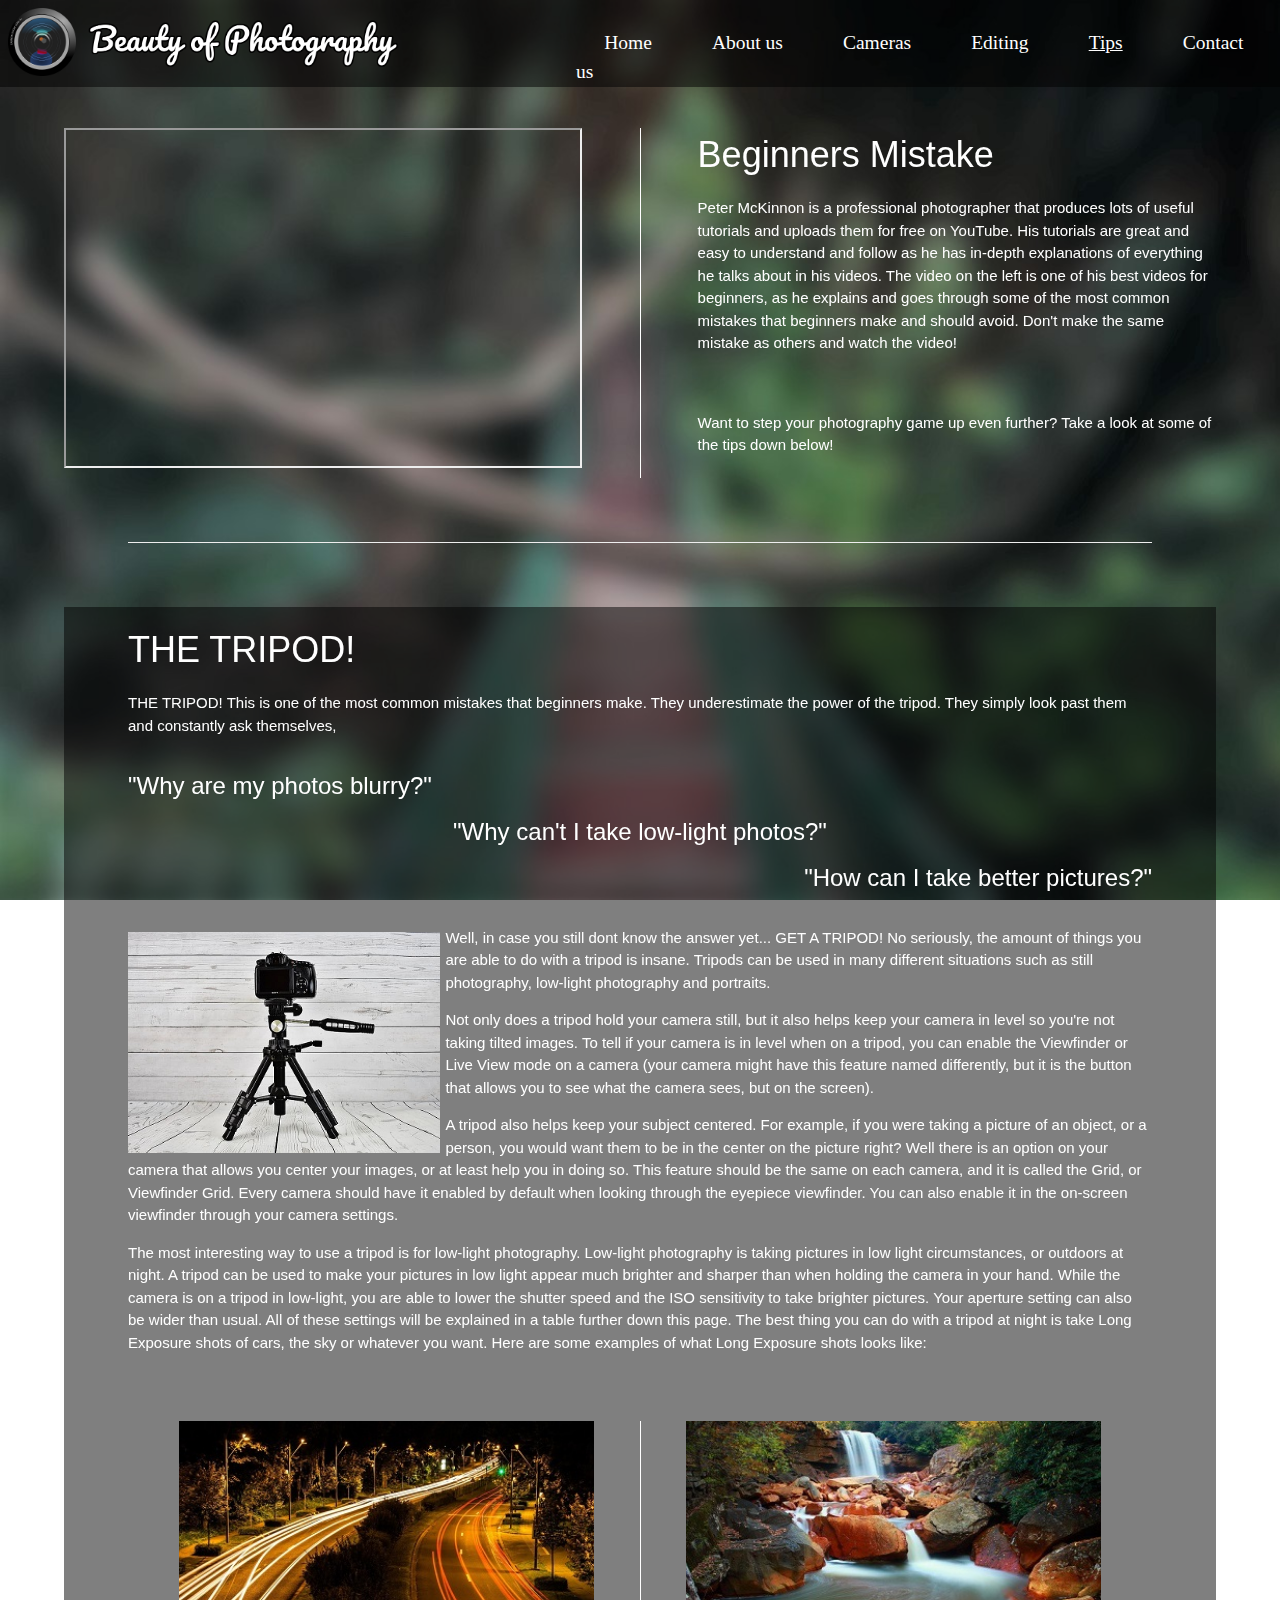
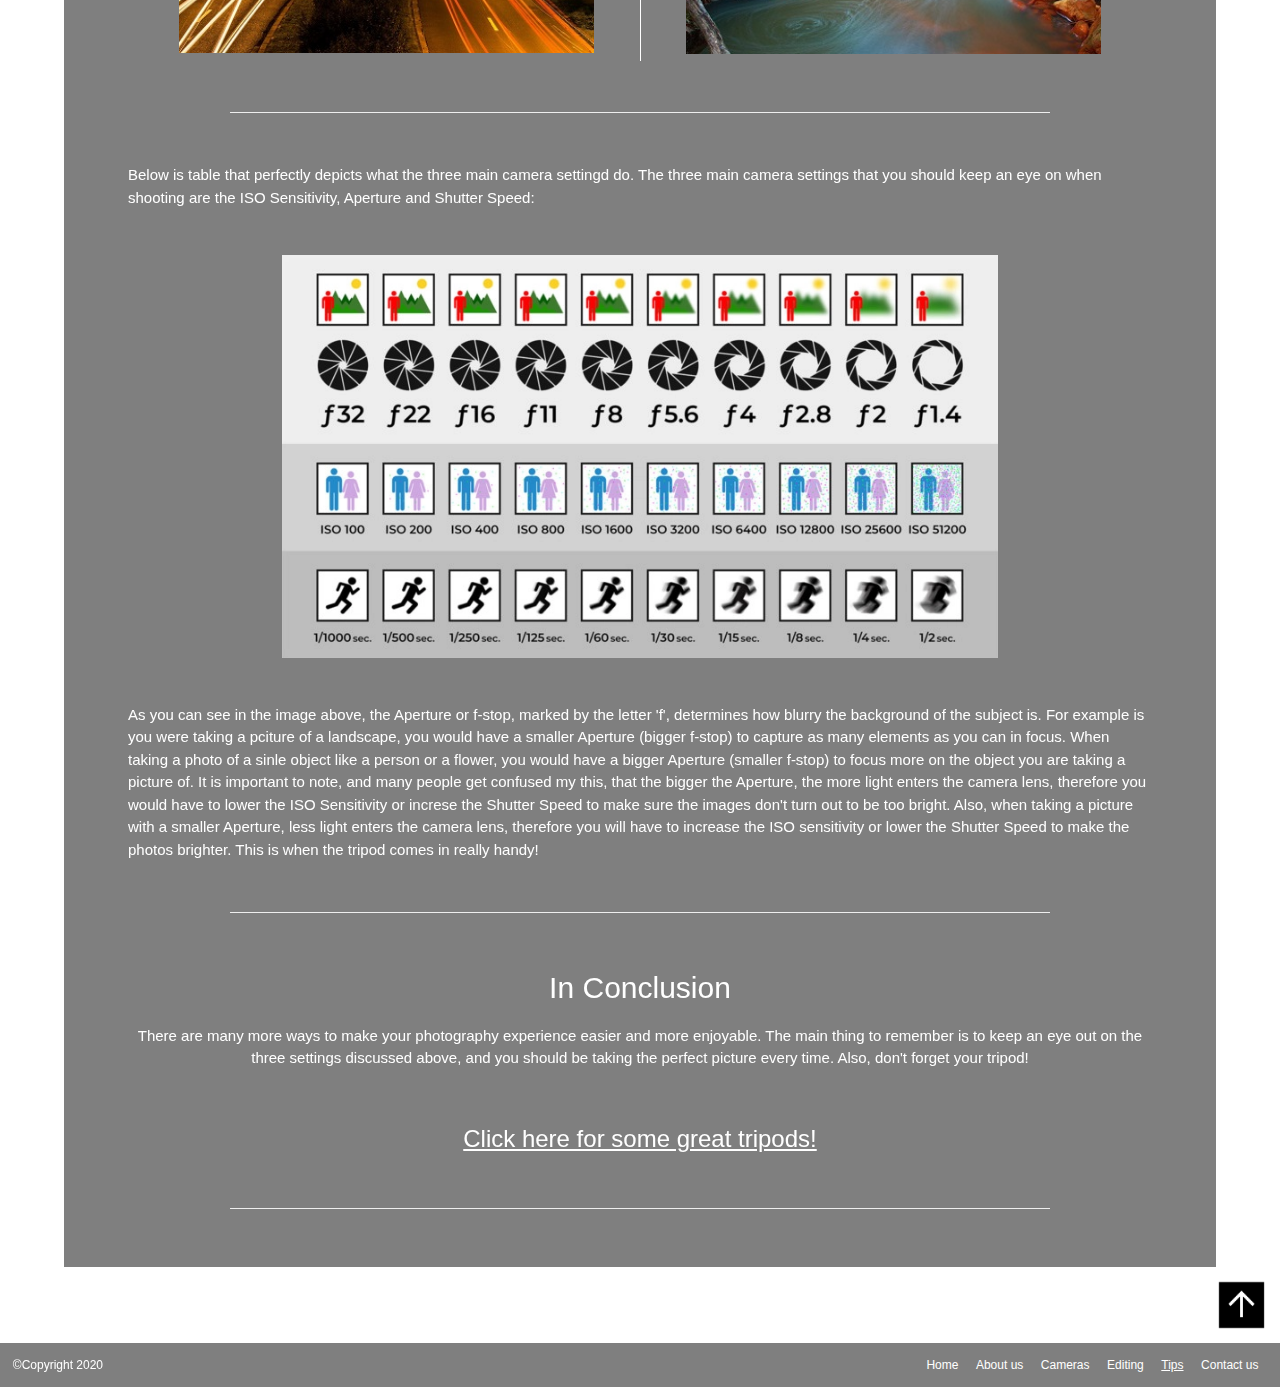
<file: tips.html>
<!DOCTYPE HTML>
<!-- The following lines are comments

Author            :     John Lucaci

Date created      :     09/03/20

Page Description  :     This is the page where a number of photography
                        tips are found. This page will include an iFrame
                        to a YouTube video outlining some important
                        things to know when taking photos. There will
                        also be a number of photos showing the resuots
                        of the tips, and text explaining what ecerything
                        does.
-->
	
<html lang="en"> <!-- Declare the primary language for each web page-->
<head>
	<meta charset="utf-8"> <!--8-bit character encoding capable of encoding all possible characters-->
	<meta name="description" content="Beauty of Photography">
	<meta name="keywords" content="Photography, Photo, Nikon, Canon, Sony, Fujifilm, Panasonic, Adobe, Lightroom, Photoshop, Edit, Retouching, JPEG, NEF, RAW">
	<meta name="author" content="John Lucaci">
	<title>Beauty of Photography</title>
	<link rel="stylesheet" type="text/css" href="styles/tips.css">
    <link rel="icon" href="images/camera_logo.png" type="image/png" sizes="32x32">
    <link rel="stylesheet" href="https://www.w3schools.com/w3css/4/w3.css">
</head>
<body> <!-- Body tag start of body section display on screen -->
    <header>
        <a href="index.html"><img src="images/camera_logo.png" alt="logo" width="6.5%" style="padding: .6%; float: left;"></a>
        <a href="index.html"><img src="images/logotext.png" alt="logo" style="float: left; margin-top: 0.3%;" width="25%"></a>
        <nav>
            <a href="index.html">Home</a> 
            <a href="aboutUs.html">About us</a>
            <a href="cameras.html">Cameras</a>
            <a href="editing.html">Editing</a>
            <a href="tips.html" style="text-decoration:underline;">Tips</a>
            <a href="contactUs.html">Contact us</a>
        </nav>
    </header>
    <!-- Anchor name reference for top of page -->
    <a class="pagetop"></a>
    <main>
        <section class="col_detail" style="margin-top: 5%;">
            <iframe src="https://www.youtube.com/embed/PW8tr4j1ZWE?autoplay=1" width="100%" height="340"></iframe>
            <h1>Beginners Mistake</h1>
            <p>
                Peter McKinnon is a professional photographer that produces lots of useful tutorials and uploads them for free on YouTube. His tutorials are great and easy to understand and follow as he has in-depth explanations of everything he talks about in his videos. The video on the left is one of his best videos for beginners, as he explains and goes through some of the most common mistakes that beginners make and should avoid. Don't make the same mistake as others and watch the video!
            </p>
            <p style="margin-top: 11%;">
                Want to step your photography game up even further? Take a look at some of the tips down below!
            </p>
        </section>
        <hr style="margin: auto; width: 80%; margin-bottom: 5%;">
        <section class="tipssection">
            <h1>THE TRIPOD!</h1>
            <p>
                THE TRIPOD! This is one of the most common mistakes that beginners make. They underestimate the power of the tripod. They simply look past them and constantly ask themselves,
            </p>
            <h3 style="margin-top: 3%;">"Why are my photos blurry?"</h3>
            <h3 style="text-align: center;">"Why can't I take low-light photos?"</h3>
            <h3 style="text-align: right; margin-bottom: 3%;">"How can I take better pictures?"</h3>
            <img src="images/tripod1.jpg" alt="tripod" style="float: left; margin-right: .5%; margin-bottom: .5%; margin-top: .5%;" width="30.5%;">
            <p>
                Well, in case you still dont know the answer yet... GET A TRIPOD! No seriously, the amount of things you are able to do with a tripod is insane. Tripods can be used in many different situations such as still photography, low-light photography and portraits.
            </p>
            <p>
                Not only does a tripod hold your camera still, but it also helps keep your camera in level so you're not taking tilted images. To tell if your camera is in level when on a tripod, you can enable the Viewfinder or Live View mode on a camera (your camera might have this feature named differently, but it is the button that allows you to see what the camera sees, but on the screen).
            </p>
            <p>
                A tripod also helps keep your subject centered. For example, if you were taking a picture of an object, or a person, you would want them to be in the center on the picture right? Well there is an option on your camera that allows you center your images, or at least help you in doing so. This feature should be the same on each camera, and it is called the Grid, or Viewfinder Grid. Every camera should have it enabled by default when looking through the eyepiece viewfinder. You can also enable it in the on-screen viewfinder through your camera settings.
            </p>
            <p>
                The most interesting way to use a tripod is for low-light photography. Low-light photography is taking pictures in low light circumstances, or outdoors at night. A tripod can be used to make your pictures in low light appear much brighter and sharper than when holding the camera in your hand. While the camera is on a tripod in low-light, you are able to lower the shutter speed and the ISO sensitivity to take brighter pictures. Your aperture setting can also be wider than usual. All of these settings will be explained in a table further down this page. The best thing you can do with a tripod at night is take Long Exposure shots of cars, the sky or whatever you want. Here are some examples of what Long Exposure shots looks like:
            </p>
            <section class="col_detail">
                <img src="images/le1.jpg" width="100%" style="margin-right: 50%;" alt="Long Exposure">
                <p></p>
                <img src="images/le2.jpg" width="100%" alt="Long Exposure">
            </section>
            <hr style="margin: auto; width: 80%; margin-bottom: 5%;">
            <section>
                <p>
                    Below is table that perfectly depicts what the three main camera settingd do. The three main camera settings that you should keep an eye on when shooting are the ISO Sensitivity, Aperture and Shutter Speed:
                </p>
                <img src="images/table.jpg" alt="settingstable" width="70%" style="margin-left:15%; margin-top: 3%; margin-bottom: 3%;">
            </section>
            <section>
                <p>
                    As you can see in the image above, the Aperture or f-stop, marked by the letter 'f', determines how blurry the background of the subject is. For example is you were taking a pciture of a landscape, you would have a smaller Aperture (bigger f-stop) to capture as many elements as you can in focus. When taking a photo of a sinle object like a person or a flower, you would have a bigger Aperture (smaller f-stop) to focus more on the object you are taking a picture of. It is important to note, and many people get confused my this, that the bigger the Aperture, the more light enters the camera lens, therefore you would have to lower the ISO Sensitivity or increse the Shutter Speed to make sure the images don't turn out to be too bright. Also, when taking a picture with a smaller Aperture, less light enters the camera lens, therefore you will have to increase the ISO sensitivity or lower the Shutter Speed to make the photos brighter. This is when the tripod comes in really handy!
                </p>
            </section>
        <hr style="margin: auto; width: 80%; margin-bottom: 5%; margin-top: 5%;">
        <section>
            <h2 style="text-align: center;">In Conclusion</h2>
            <p style="text-align: center;">
                There are many more ways to make your photography experience easier and more enjoyable. The main thing to remember is to keep an eye out on the three settings discussed above, and you should be taking the perfect picture every time. Also, don't forget your tripod!
            </p>
        </section>
            <section>
                <h3 style="margin-top: 5%; text-align: center;"><a href="https://www.bhphotovideo.com/">Click here for some great tripods!</a></h3>
            </section>
            <hr style="margin: auto; width: 80%; margin-bottom: 5%; margin-top: 5%;">
        </section>
    </main>
    <a href="#top"><img class="backtotop" alt="backtotop" src="images/backtotop.png" width="4%"></a>
    <footer>&copy;Copyright 2020<a href="contactUs.html">Contact us</a><a href="tips.html" style="text-decoration:underline;">Tips</a><a href="editing.html">Editing</a><a href="cameras.html">Cameras</a><a href="aboutUs.html">About us</a><a href="index.html">Home</a></footer>
</body>
</html>
</file>
<file: styles/index.css>
body{
    background-color: black;
    font-family: cursive;
    color: white;
}

#welcomeContent{
    margin-top: 18%;
    margin-left: auto;
    margin-right: auto;
    text-align: center;
}

.imageHover:hover{
    filter: invert(1);
}

header{
    position: absolute;
    top: 0;
    left: 0;
    width: 100%;
    background-color: rgba(0,0,0,0.5);
}

footer{
    position: absolute;
    bottom: 0;
    left: 0;
    padding: 1%;
    width: 100%;
    height: 6%;
    background-color: rgba(0,0,0,0.5);
    font-size: 80%;
    text-align: left;
}

footer a{
    float: right;
    text-decoration: none;
    margin-left: .7%;
    margin-right: .7%;
}

/*===========================================================================*/

nav{
    margin-left: 45%;
    font-family: cursive;
    margin-top: 2.2%;
}

nav a{
    text-decoration: none;
    font-size: 130%;
    text-align: center;
    padding: 2% 4%;
}

nav a:hover{
    background-color: rgba(255,255,255,0.3);
}

/*==========================================================================*/

.fade-in {
  animation: fadeIn ease 5s;
  -webkit-animation: fadeIn ease 5s;
  -moz-animation: fadeIn ease 5s;
  -o-animation: fadeIn ease 5s;
  -ms-animation: fadeIn ease 5s;
}
@keyframes fadeIn {
  0% {
    opacity:0;
  }
  100% {
    opacity:1;
  }
}

@-moz-keyframes fadeIn {
  0% {
    opacity:0;
  }
  100% {
    opacity:1;
  }
}

@-webkit-keyframes fadeIn {
  0% {
    opacity:0;
  }
  100% {
    opacity:1;
  }
}

@-o-keyframes fadeIn {
  0% {
    opacity:0;
  }
  100% {
    opacity:1;
  }
}

@-ms-keyframes fadeIn {
  0% {
    opacity:0;
  }
  100% {
    opacity:1;
}
</file>
<file: styles/aboutUS.css>
body{
    background-image: url(../images/jungle.jpg);
    background-repeat: no-repeat;
    background-attachment: fixed;
    background-size: cover;
    font-family: cursive;
    color: white;
    height: 200%;
}

header{
    position: absolute;
    top: 0;
    left: 0;
    width: 100%;
    background-color: rgba(0,0,0,0.5);
}

footer{
    bottom: 0;
    left: 0;
    padding: 1%;
    width: 100%;
    height: 6%;
    background-color: rgba(0,0,0,0.5);
    font-size: 80%;
    text-align: left;
}

footer a{
    float: right;
    text-decoration: none;
    margin-left: .7%;
    margin-right: .7%;
}

/*===========================================================================*/

nav{
    margin-left: 45%;
    font-family: cursive;
    margin-top: 2.2%;
}

nav a{
    text-decoration: none;
    font-size: 130%;
    text-align: center;
    padding: 2% 4%;
}

nav a:hover{
    background-color: rgba(255,255,255,0.3);
}

/*==========================================================================*/

.backtotop{
    filter: invert(1);
    margin: 1%;
    margin-left: 95%;
}

.teamsection{
    padding: .5%;
    padding-left: 5%;
    padding-right: 5%;
    margin-left: 5%;
    margin-right: 5%;
    background-color: rgba(0,0,0,0.5);
}

.col_detail {
	column-count: 2;
	column-rule: 1px solid white;
	column-gap: 10%;
    padding: 5%;
}
</file>
<file: styles/cameras.css>
body{
    background-image: url(../images/jungle.jpg);
    background-repeat: no-repeat;
    background-attachment: fixed;
    background-size: cover;
    font-family: cursive;
    color: white;
    height: 200%;
}


header{
    position: absolute;
    top: 0;
    left: 0;
    width: 100%;
    background-color: rgba(0,0,0,0.5);
}

footer{
    bottom: 0;
    left: 0;
    padding: 1%;
    width: 100%;
    height: 6%;
    background-color: rgba(0,0,0,0.5);
    font-size: 80%;
    text-align: left;
}

footer a{
    float: right;
    text-decoration: none;
    margin-left: .7%;
    margin-right: .7%;
}

/*===========================================================================*/

nav{
    margin-left: 45%;
    font-family: cursive;
    margin-top: 2.2%;
}

nav a{
    text-decoration: none;
    font-size: 130%;
    text-align: center;
    padding: 2% 4%;
}

nav a:hover{
    background-color: rgba(255,255,255,0.3);
}

/*==========================================================================*/


.backtotop{
    filter: invert(1);
    margin: 1%;
    margin-left: 95%;
}

.tablesection{
    padding: .5%;
    padding-left: 5%;
    padding-right: 5%;
    margin-left: 5%;
    margin-right: 5%;
    background-color: rgba(0,0,0,0.5);
}

.col_detail {
	column-count: 2;
	column-rule: 1px solid white;
	column-gap: 10%;
    padding: 5%;
}

table, th, td {
    border: 1px solid white;
    text-align: center;
    border-collapse: collapse;
    padding: .3%;
}
</file>
<file: styles/contactUs.css>
body{
    background-image: url(../images/jungle.jpg);
    background-repeat: no-repeat;
    background-attachment: fixed;
    background-size: cover;
    font-family: cursive;
    margin-top: 10%;
    color: white;
}

main{
    margin-top: 10%;
    margin-left: 20%;
    margin-right: 20%;
    margin-bottom: 5%;
    padding: 20px;
    background-color: rgba(0,0,0,0.5);
    min-height: 500px;
    color: white;
    font-size: 14px;
    font-family: cursive;
}

.required {
    font-weight: bold;
    color: red;
}

input {
    margin-left: 1em;
    margin-bottom: .5em;
    width: 220px;
}

input[type="radio"]{
    width: 10px;
}

input[type="checkbox"]{
    width: 15px;
}

#button:hover{
    color: white;
    background-color: black;
}

#button{
    margin-top: .5em;
    width: 8em;
    background-color: white;
    color: black;
    border: none;
}

#reset:hover{
    color: white;
    background-color: black;
}

#reset{
    margin-left: 22%;
    margin-top: .5em;
    width: 8em;
    background-color: white;
    color: black;
    border: none;
}

header{
    position: absolute;
    top: 0;
    left: 0;
    width: 100%;
    background-color: rgba(0,0,0,0.5);
}

footer{
    bottom: 0;
    left: 0;
    padding: 1%;
    width: 100%;
    height: 6%;
    background-color: rgba(0,0,0,0.5);
    font-size: 80%;
    text-align: left;
}

footer a{
    float: right;
    text-decoration: none;
    margin-left: .7%;
    margin-right: .7%;
}

/*===========================================================================*/

nav{
    margin-left: 45%;
    font-family: cursive;
    margin-top: 2.2%;
}

nav a{
    text-decoration: none;
    font-size: 130%;
    text-align: center;
    padding: 2% 4%;
}

nav a:hover{
    background-color: rgba(255,255,255,0.3);
}

/*==========================================================================*/

#first_name{
    margin-right: 100%;
    margin-bottom: 2%;
}

#last_name{
    margin-right: 100%;
    margin-bottom: 2%;
}

#email{
    margin-right: 100%;
    margin-bottom: 2%;
}

#message{
    margin-right: 100%;
}
</file>
<file: styles/editing.css>
body{
    background-image: url(../images/jungle.jpg);
    background-repeat: no-repeat;
    background-attachment: fixed;
    background-size: cover;
    font-family: cursive;
    color: white;
    height: 200%;
}

header{
    position: absolute;
    top: 0;
    left: 0;
    width: 100%;
    background-color: rgba(0,0,0,0.5);
}

footer{
    bottom: 0;
    left: 0;
    padding: 1%;
    width: 100%;
    height: 6%;
    background-color: rgba(0,0,0,0.5);
    font-size: 80%;
    text-align: left;
}

footer a{
    float: right;
    text-decoration: none;
    margin-left: .7%;
    margin-right: .7%;
}

/*===========================================================================*/

nav{
    margin-left: 45%;
    font-family: cursive;
    margin-top: 2.2%;
}

nav a{
    text-decoration: none;
    font-size: 130%;
    text-align: center;
    padding: 2% 4%;
}

nav a:hover{
    background-color: rgba(255,255,255,0.3);
}

/*==========================================================================*/


.backtotop{
    filter: invert(1);
    margin: 1%;
    margin-left: 95%;
}

.editsection{
    padding: .5%;
    padding-left: 5%;
    padding-right: 5%;
    margin-left: 5%;
    margin-right: 5%;
    background-color: rgba(0,0,0,0.5);
}
</file>
<file: styles/explore.css>
body{
    background-image: url(../images/jungle.jpg);
    background-repeat: no-repeat;
    background-attachment: fixed;
    background-size: cover;
    font-family: cursive;
    color: white;
    height: 200%;
}


header{
    position: absolute;
    top: 0;
    left: 0;
    width: 100%;
    background-color: rgba(0,0,0,0.5);
}

footer{
    bottom: 0;
    left: 0;
    padding: 1%;
    width: 100%;
    height: 6%;
    background-color: rgba(0,0,0,0.5);
    font-size: 80%;
    text-align: left;
}

footer a{
    float: right;
    text-decoration: none;
    margin-left: .7%;
    margin-right: .7%;
}

/*===========================================================================*/

nav{
    margin-left: 45%;
    font-family: cursive;
    margin-top: 2.2%;
}

nav a{
    text-decoration: none;
    font-size: 130%;
    text-align: center;
    padding: 2% 4%;
}

nav a:hover{
    background-color: rgba(255,255,255,0.3);
}

/*==========================================================================*/


.col_detail {
	column-count: 2;
	column-rule: 1px solid white;
	column-gap: 2%;
	padding: 5%;
}

.col_detail3 {
	column-count: 3;
	column-rule: 1px solid white;
	column-gap: 2%;
	padding: 5%;
}

h2{
    margin-top: 10%;
    width: 55%;
}

h5{
    width: 86%;
}

.tips{
    width: 52%;
    margin-left: 24%;
    padding-right: 0;
    padding-top: 1%;
    padding-left: 1%;
    padding-bottom: 1%;
    background-color: rgba(0,0,0,0.5);
}

.backtotop{
    filter: invert(1);
    margin: 1%;
    margin-left: 95%;
}

.fade-in {
  animation: fadeIn ease 3s;
  -webkit-animation: fadeIn ease 3s;
  -moz-animation: fadeIn ease 3s;
  -o-animation: fadeIn ease 3s;
  -ms-animation: fadeIn ease 3s;
}
@keyframes fadeIn {
  0% {
    opacity:0;
  }
  100% {
    opacity:1;
  }
}

@-moz-keyframes fadeIn {
  0% {
    opacity:0;
  }
  100% {
    opacity:1;
  }
}

@-webkit-keyframes fadeIn {
  0% {
    opacity:0;
  }
  100% {
    opacity:1;
  }
}

@-o-keyframes fadeIn {
  0% {
    opacity:0;
  }
  100% {
    opacity:1;
  }
}

@-ms-keyframes fadeIn {
  0% {
    opacity:0;
  }
  100% {
    opacity:1;
}
</file>
<file: styles/tips.css>
body{
    background-image: url(../images/jungle.jpg);
    background-repeat: no-repeat;
    background-attachment: fixed;
    background-size: cover;
    font-family: cursive;
    color: white;
    height: 200%;
}


header{
    position: absolute;
    top: 0;
    left: 0;
    width: 100%;
    background-color: rgba(0,0,0,0.5);
}

footer{
    bottom: 0;
    left: 0;
    padding: 1%;
    width: 100%;
    height: 6%;
    background-color: rgba(0,0,0,0.5);
    font-size: 80%;
    text-align: left;
}

footer a{
    float: right;
    text-decoration: none;
    margin-left: .7%;
    margin-right: .7%;
}

/*===========================================================================*/

nav{
    margin-left: 45%;
    font-family: cursive;
    margin-top: 2.2%;
}

nav a{
    text-decoration: none;
    font-size: 130%;
    text-align: center;
    padding: 2% 4%;
}

nav a:hover{
    background-color: rgba(255,255,255,0.3);
}

/*==========================================================================*/



.backtotop{
    filter: invert(1);
    margin: 1%;
    margin-left: 95%;
}

.tipssection{
    padding: .5%;
    padding-left: 5%;
    padding-right: 5%;
    margin-left: 5%;
    margin-right: 5%;
    background-color: rgba(0,0,0,0.5);
}

.col_detail {
	column-count: 2;
	column-rule: 1px solid white;
	column-gap: 10%;
    padding: 5%;
}
</file>
